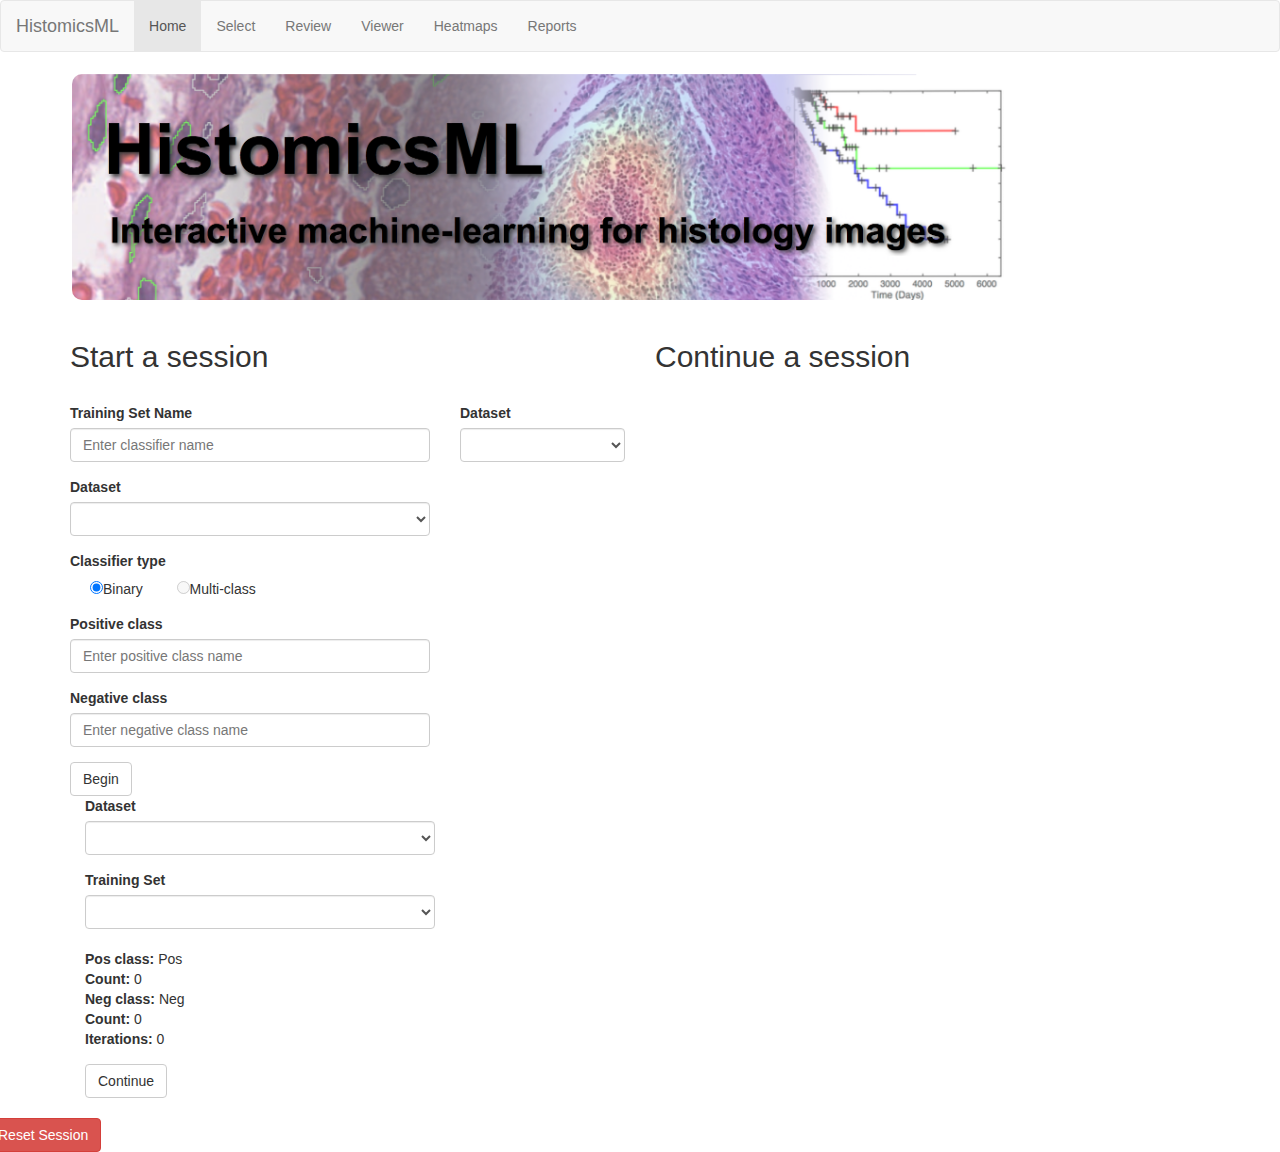
<file: index.html>
<!DOCTYPE html>

<!--
	Copyright (c) 2014-2016, Emory University
	All rights reserved.

	Redistribution and use in source and binary forms, with or without modification, are
	permitted provided that the following conditions are met:

	1. Redistributions of source code must retain the above copyright notice, this list of
	conditions and the following disclaimer.

	2. Redistributions in binary form must reproduce the above copyright notice, this list
 	of conditions and the following disclaimer in the documentation and/or other materials
	provided with the distribution.

	THIS SOFTWARE IS PROVIDED BY THE COPYRIGHT HOLDERS AND CONTRIBUTORS "AS IS" AND ANY
	EXPRESS OR IMPLIED WARRANTIES, INCLUDING, BUT NOT LIMITED TO, THE IMPLIED WARRANTIES
	OF MERCHANTABILITY AND FITNESS FOR A PARTICULAR PURPOSE ARE DISCLAIMED. IN NO EVENT
	SHALL THE COPYRIGHT HOLDER OR CONTRIBUTORS BE LIABLE FOR ANY DIRECT, INDIRECT,
	INCIDENTAL, SPECIAL, EXEMPLARY, OR CONSEQUENTIAL DAMAGES (INCLUDING, BUT NOT LIMITED
	TO, PROCUREMENT OF SUBSTITUTE GOODS OR SERVICES; LOSS OF USE, DATA, OR PROFITS; OR
	BUSINESS INTERRUPTION) HOWEVER CAUSED AND ON ANY THEORY OF LIABILITY, WHETHER IN
	CONTRACT, STRICT LIABILITY, OR TORT (INCLUDING NEGLIGENCE OR OTHERWISE) ARISING IN ANY
	WAY OUT OF THE USE OF THIS SOFTWARE, EVEN IF ADVISED OF THE POSSIBILITY OF SUCH
	DAMAGE.

-->


<html lang="en">
	<head>
		<meta charset="utf-8">
		<meta name="viewport" content="width=device-width, initial-scale=1.0">

		<title>HistomicsML - Interactive machine-learning for histology images</title>

		<script src="js/jquery-1.9.0.min.js"></script>
		<script src="js/bootstrap.min.js"></script>

		<link rel="stylesheet" href="css/style.css"/>
		<link rel="stylesheet" href="css/bootstrap.min.css"/>
	</head>


	<body>

		<nav class="navbar navbar-default" role="navigation">
			<div class="container-fluid">
				<div class="navbar-header">
					<div class="navbar-brand">HistomicsML</div>
				</div>

				<div>
					<ul class="nav navbar-nav">
						<li class="active"><a href="#">Home</a></li>
						<li><a href="grid.html" id="nav_select">Select</a></li>
						<li><a href="review.html" id="nav_review">Review</a></li>
						<li><a href="viewer.html">Viewer</a></li>
						<li><a href="heatmaps.html" id="nav_heatmaps">Heatmaps</a></li>
						<li><a href="reports.html" id="nav_reports">Reports</a></li>
					</ul>
				</div>
			</div>
		</nav>

		<div class="container">
		    <div class="row">
		    	<div class="col-xs-10 col-sm-10 col-md-10 col-lg-10">
			    	<center><img src="images/banner.png" class="img-responsive"></center>
 				</div>
			</div>

			<br />

			<div class="row">
				<div class="col-sm-4 col-md-4 col-lg-4">
					<h2>Start a session</h2>
				</div>

				<div class="col-sm-2 col-md-2 col-lg-2">
				</div>

				<div class="col-sm-4 col-md-4 col-lg-4">
					<h2>Continue a session</h2>
				</div>

			</div>

			<br />

			<div class="row">

				<div class="col-sm-4 col-md-4 col-lg-4">
					<form role="form" id="classifier_form" method="POST" action="php/initSession.php" onsubmit=displayProg()>
						<div class="form-group">
							<label for="trainset">Training Set Name</label>
							<input type="text" class="form-control" id="trainset"
									name="classifiername" placeholder="Enter classifier name">
						</div>
						<div class="form-group">
							<label for="datasetSel">Dataset</label>
							<select class="form-control" id="datasetSel" name="dataset">
							</select>
						</div>

						<label for="name">Classifier type</label>
						<div class="form-group">
							<label class="checkbox-inline">
								<input type="radio" name="classType" id="classSelect"
										value="binary" checked>Binary
							</label>
							<label class="checkbox-inline">
								<input type="radio" name="classType" id="classSelect"
										value="multiClass" disabled>Multi-class
							</label>
						</div>

						<div class="form-group">
							<label for="posClass">Positive class</label>
							<input type="text" class="form-control" id="posClass"
									name="posName" placeholder="Enter positive class name">
						</div>

						<div class="form-group">
							<label for="negClass">Negative class</label>
							<input type="text" class="form-control" id="negClass"
									name="negName" placeholder="Enter negative class name">
						</div>

						<button id="beginSession" type="submit" name="submit" class="btn btn-default" value="submitted" >Begin</button>
					</form>
				</div>

				<div class="col-sm-2 col-md-2 col-lg-2">
						<label for="clincalSel">Dataset</label>
						<select class="form-control" id="clincalSel" name="clincalSel">
						</select>
					</div>
				</div>

				<div class="col-sm-4 col-md-4 col-lg-4">
					<form role="form" id="reload_form" method="POST" action="php/reloadSession.php" onsubmit=displayProg()>

						<div class="form-group">
							<label for="reloadDatasetSel">Dataset</label>
							<select class="form-control" id="reloadDatasetSel" name="reloadDataset">
							</select>
						</div>

						<div class="form-group">
							<label for="reloadTrainSetSel">Training Set</label>
							<select class="form-control" id="reloadTrainSetSel" name="trainingset">
							</select>
							<br/>
							<div>
								<span><strong>Pos class:</strong></span>
								<span id="reloadPos">Pos</span>
								<br/>
								<span><strong>Count:</strong></span>
								<span id="reloadPosCount">0</span>
								<br/>
								<span><strong>Neg class:</strong></span>
								<span id="reloadNeg">Neg</span>
								<br/>
								<span><strong>Count:</strong></span>
								<span id="reloadNegCount">0</span>
								<br/>
								<span><strong>Iterations:</strong></span>
								<span id="reloadIter">0</span>
							</div>
						</div>

						<button id="reloadSession" type="submit" name="continue" class="btn btn-default" value="submitted" >Continue</button>
					</form>
				</div>

			</div>


			<div class="row top-buffer"></div>   <!-- A little space between -->

			<div class="row">
				<input type="button" id="resetBtn" value="Reset Session" class="btn btn-danger" onClick="resetAlServer()">
			</div>
		</div>

		<div class="modal fade" id="progDiag" tabindex="-1" role="dialog"
			aria-labelledby="myModalLabel" aria-hidden="true">
			<div class="modal-dialog">
				<div class="modal-content">
					<div class="modal-header">
						<h4 class="modal-title" id="myModalLabel">
							Loading Dataset
						</h4>
					</div>
					<div class="modal-body">
						Please wait while the dataset is loaded
					</div>
				</div>
			</div>
		</div>

		<script src="js/app_main.js"></script>
	</body>
</html>
</file>
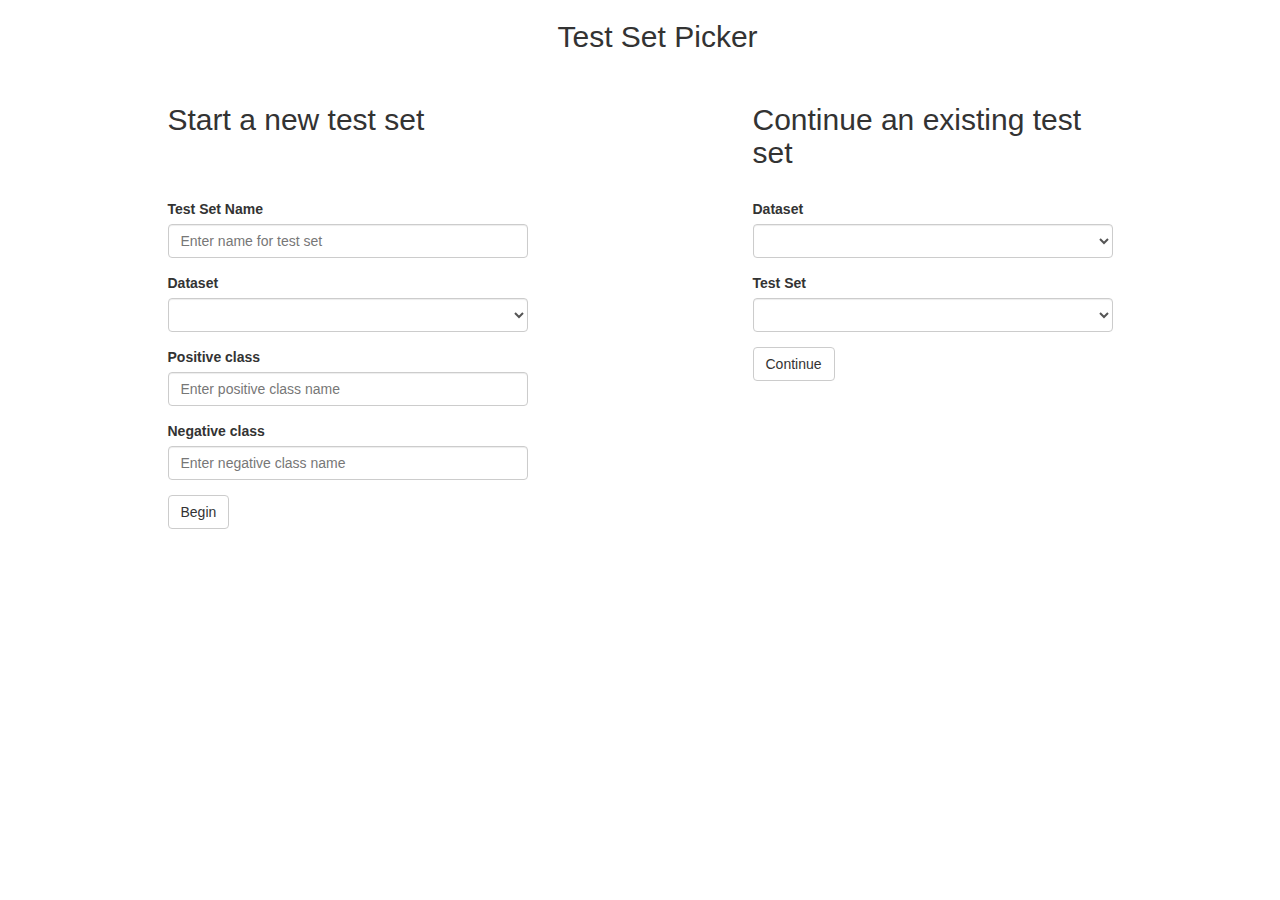
<file: PICKER/index.html>
<!DOCTYPE html>

<!--	
	Copyright (c) 2014-2015, Emory University
	All rights reserved.

	Redistribution and use in source and binary forms, with or without modification, are
	permitted provided that the following conditions are met:

	1. Redistributions of source code must retain the above copyright notice, this list of
	conditions and the following disclaimer.

	2. Redistributions in binary form must reproduce the above copyright notice, this list
 	of conditions and the following disclaimer in the documentation and/or other materials
	provided with the distribution.

	THIS SOFTWARE IS PROVIDED BY THE COPYRIGHT HOLDERS AND CONTRIBUTORS "AS IS" AND ANY
	EXPRESS OR IMPLIED WARRANTIES, INCLUDING, BUT NOT LIMITED TO, THE IMPLIED WARRANTIES
	OF MERCHANTABILITY AND FITNESS FOR A PARTICULAR PURPOSE ARE DISCLAIMED. IN NO EVENT
	SHALL THE COPYRIGHT HOLDER OR CONTRIBUTORS BE LIABLE FOR ANY DIRECT, INDIRECT,
	INCIDENTAL, SPECIAL, EXEMPLARY, OR CONSEQUENTIAL DAMAGES (INCLUDING, BUT NOT LIMITED
	TO, PROCUREMENT OF SUBSTITUTE GOODS OR SERVICES; LOSS OF USE, DATA, OR PROFITS; OR
	BUSINESS INTERRUPTION) HOWEVER CAUSED AND ON ANY THEORY OF LIABILITY, WHETHER IN
	CONTRACT, STRICT LIABILITY, OR TORT (INCLUDING NEGLIGENCE OR OTHERWISE) ARISING IN ANY
	WAY OUT OF THE USE OF THIS SOFTWARE, EVEN IF ADVISED OF THE POSSIBILITY OF SUCH
	DAMAGE.

-->


<html lang="en"> 
	<head>
		<meta charset="utf-8">
		<meta name="viewport" content="width=device-width, initial-scale=1.0">
		
		<title>Test Set Picker</title>
		
		<script src="../js/jquery-1.9.0.min.js"></script>
		<script src="../js/bootstrap.min.js"></script>
		
		<link rel="stylesheet" href="../css/style.css"/>
		<link rel="stylesheet" href="../css/bootstrap.min.css"/>
	</head>


	<body>
						 
		<div class="container">
		    <div class="row">
		    	<div class="col-xs-3 col-sm-4 col-md-4 col-lg-5">
 				</div>
 				
 				<div class="clearfix">
 				<div class="col-xs-9 col-sm-8 col-md-8 col-lg-7">
 					<h2>Test Set Picker</h2>
				</div>
				</div>
			</div>   

			<br />
			
			<div class="row">
				<div class="col-sm-1 col-md-1 col-lg-1">
				</div>

				<div class="col-sm-4 col-md-4 col-lg-4">
					<h2>Start a new test set</h2>
				</div>

				<div class="col-sm-2 col-md-2 col-lg-2">
				</div>

				<div class="col-sm-4 col-md-4 col-lg-4">
					<h2>Continue an existing test set</h2>
				</div>

			</div>
			
			<br />
			
			<div class="row">
			
				<div class="col-sm-1 col-md-1 col-lg-1">
				</div>

				<div class="col-sm-4 col-md-4 col-lg-4">
					<form role="form" id="picker_form" method="POST" action="../php/initpicker.php" onsubmit=displayProg()>
						<div class="form-group">
							<label for="testset">Test Set Name</label>
							<input type="text" class="form-control" id="testset" 
									name="testsetname" placeholder="Enter name for test set">
						</div>
						<div class="form-group">
							<label for="datasetSel">Dataset</label>
							<select class="form-control" id="datasetSel" name="dataset"> 
							</select>
						</div>

						<div class="form-group">
							<label for="posClass">Positive class</label>
							<input type="text" class="form-control" id="posClass" 
									name="posClass" placeholder="Enter positive class name">					
						</div>
						
						<div class="form-group">
							<label for="negClass">Negative class</label>
							<input type="text" class="form-control" id="negClass" 
									name="negClass" placeholder="Enter negative class name">					
						</div>
						
						<button id="beginPicker" type="submit" name="submit" class="btn btn-default" value="submitted" >Begin</button>
					</form>
				</div>
				
				<div class="col-sm-2 col-md-2 col-lg-2">
				</div>

				<div class="col-sm-4 col-md-4 col-lg-4">
					<form role="form" id="reload_form" method="POST" action="../php/reloadPicker.php" onsubmit=displayProg()>

						<div class="form-group">
							<label for="reloadDatasetSel">Dataset</label>
							<select class="form-control" id="reloadDatasetSel" name="reloadDataset">
							</select>
						</div>

						<div class="form-group">
							<label for="reloadTestSetSel">Test Set</label>
							<select class="form-control" id="reloadTestSetSel" name="testSet">
							</select>
						</div>

						<button id="reloadPicker" type="submit" name="continue" class="btn btn-default" value="submitted" >Continue</button>
					</form>
				</div>
				
			</div>
		</div>
		
		<div class="modal fade" id="progDiag" tabindex="-1" role="dialog"
			aria-labelledby="myModalLabel" aria-hidden="true">
			<div class="modal-dialog">
				<div class="modal-content">
					<div class="modal-header">
						<h4 class="modal-title" id="myModalLabel">
							Loading Dataset
						</h4>
					</div>
					<div class="modal-body">
						Please wait while the dataset is loaded
					</div>
				</div>
			</div>
		</div>


		<script src="../js/picker_main.js"></script>
	</body>
</html>
</file>
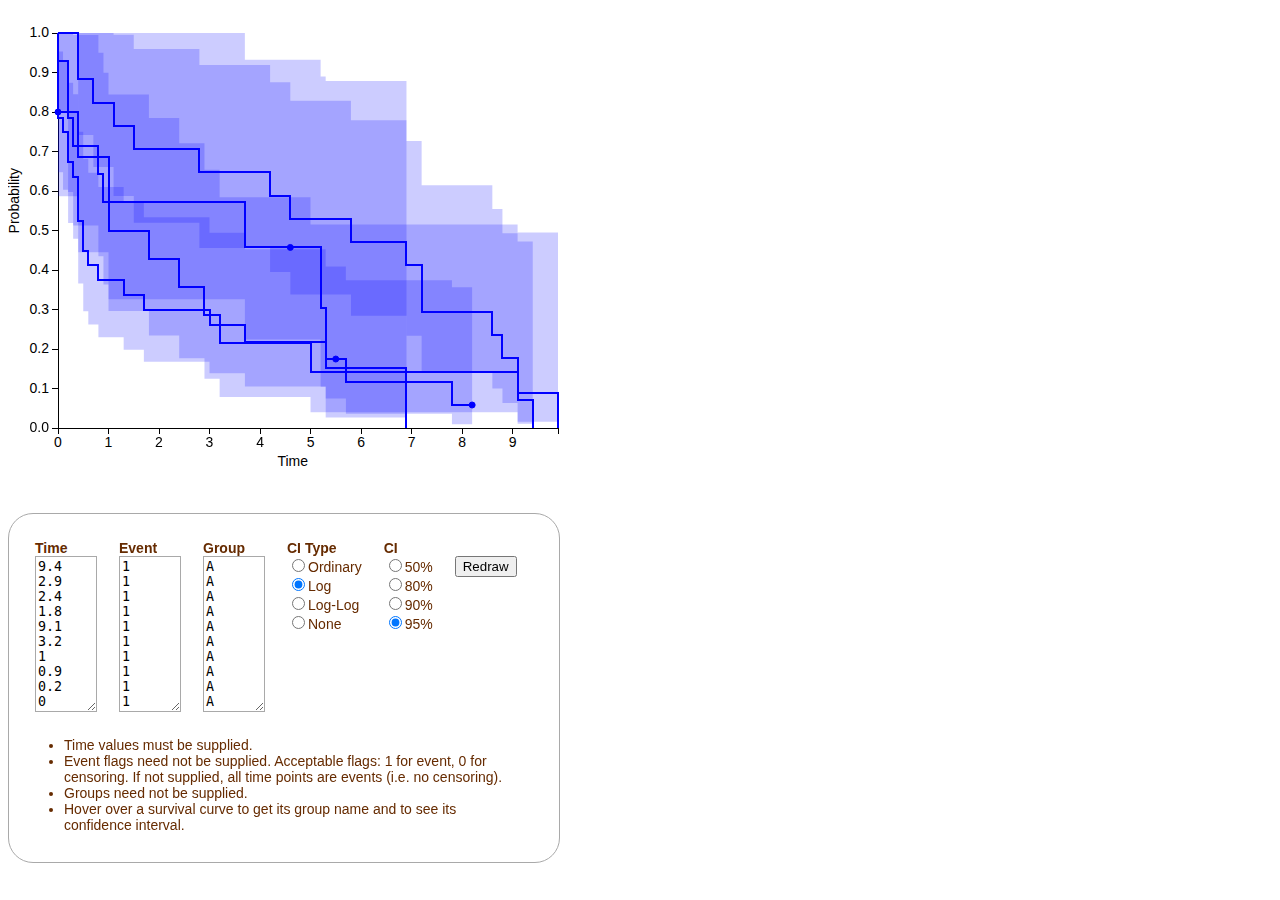
<file: _test.html>
<!DOCTYPE html PUBLIC "-//W3C//DTD HTML 4.01 Transitional//EN" "http://www.w3.org/TR/html4/loose.dtd">
<!-- saved from url=(0055)http://eurekastatistics.com/_embeds/survival/index.html -->
<html lang="en"><head><meta http-equiv="Content-Type" content="text/html; charset=UTF-8">


<title>Survival Curve Grapher</title>

<link rel="stylesheet" href="css/main.css" type="text/css">

</head>
<body>

<div id="viz"><svg width="600" height="470"><g><g class="axis" transform="translate(0,420)"><g class="tick" transform="translate(50,0)" style="opacity: 1;"><line y2="6" x2="0"></line><text dy=".71em" y="9" x="0" style="text-anchor: middle;">0</text></g><g class="tick" transform="translate(100.5050505050505,0)" style="opacity: 1;"><line y2="6" x2="0"></line><text dy=".71em" y="9" x="0" style="text-anchor: middle;">1</text></g><g class="tick" transform="translate(151.010101010101,0)" style="opacity: 1;"><line y2="6" x2="0"></line><text dy=".71em" y="9" x="0" style="text-anchor: middle;">2</text></g><g class="tick" transform="translate(201.5151515151515,0)" style="opacity: 1;"><line y2="6" x2="0"></line><text dy=".71em" y="9" x="0" style="text-anchor: middle;">3</text></g><g class="tick" transform="translate(252.02020202020202,0)" style="opacity: 1;"><line y2="6" x2="0"></line><text dy=".71em" y="9" x="0" style="text-anchor: middle;">4</text></g><g class="tick" transform="translate(302.52525252525254,0)" style="opacity: 1;"><line y2="6" x2="0"></line><text dy=".71em" y="9" x="0" style="text-anchor: middle;">5</text></g><g class="tick" transform="translate(353.030303030303,0)" style="opacity: 1;"><line y2="6" x2="0"></line><text dy=".71em" y="9" x="0" style="text-anchor: middle;">6</text></g><g class="tick" transform="translate(403.5353535353536,0)" style="opacity: 1;"><line y2="6" x2="0"></line><text dy=".71em" y="9" x="0" style="text-anchor: middle;">7</text></g><g class="tick" transform="translate(454.04040404040404,0)" style="opacity: 1;"><line y2="6" x2="0"></line><text dy=".71em" y="9" x="0" style="text-anchor: middle;">8</text></g><g class="tick" transform="translate(504.54545454545456,0)" style="opacity: 1;"><line y2="6" x2="0"></line><text dy=".71em" y="9" x="0" style="text-anchor: middle;">9</text></g><path class="domain" d="M50,6V0H550V6"></path></g><g class="axis" transform="translate(50,0)"><g class="tick" transform="translate(0,420)" style="opacity: 1;"><line x2="-6" y2="0"></line><text dy=".32em" x="-9" y="0" style="text-anchor: end;">0.0</text></g><g class="tick" transform="translate(0,380.5)" style="opacity: 1;"><line x2="-6" y2="0"></line><text dy=".32em" x="-9" y="0" style="text-anchor: end;">0.1</text></g><g class="tick" transform="translate(0,341)" style="opacity: 1;"><line x2="-6" y2="0"></line><text dy=".32em" x="-9" y="0" style="text-anchor: end;">0.2</text></g><g class="tick" transform="translate(0,301.5)" style="opacity: 1;"><line x2="-6" y2="0"></line><text dy=".32em" x="-9" y="0" style="text-anchor: end;">0.3</text></g><g class="tick" transform="translate(0,262)" style="opacity: 1;"><line x2="-6" y2="0"></line><text dy=".32em" x="-9" y="0" style="text-anchor: end;">0.4</text></g><g class="tick" transform="translate(0,222.5)" style="opacity: 1;"><line x2="-6" y2="0"></line><text dy=".32em" x="-9" y="0" style="text-anchor: end;">0.5</text></g><g class="tick" transform="translate(0,183)" style="opacity: 1;"><line x2="-6" y2="0"></line><text dy=".32em" x="-9" y="0" style="text-anchor: end;">0.6</text></g><g class="tick" transform="translate(0,143.5)" style="opacity: 1;"><line x2="-6" y2="0"></line><text dy=".32em" x="-9" y="0" style="text-anchor: end;">0.7</text></g><g class="tick" transform="translate(0,103.99999999999999)" style="opacity: 1;"><line x2="-6" y2="0"></line><text dy=".32em" x="-9" y="0" style="text-anchor: end;">0.8</text></g><g class="tick" transform="translate(0,64.5)" style="opacity: 1;"><line x2="-6" y2="0"></line><text dy=".32em" x="-9" y="0" style="text-anchor: end;">0.9</text></g><g class="tick" transform="translate(0,25)" style="opacity: 1;"><line x2="-6" y2="0"></line><text dy=".32em" x="-9" y="0" style="text-anchor: end;">1.0</text></g><path class="domain" d="M-6,25H0V420H-6"></path></g><text text-anchor="end" x="300" y="458">Time</text><text text-anchor="end" x="-160" dy=".75em" transform="rotate(-90)">Probability</text><path class="survarea survarea0" d="M50,102.81160869905484L60.101010101010104,102.81160869905484L60.101010101010104,183.92089651264976L65.15151515151516,183.92089651264976L65.15151515151516,217.42304852210208L90.40404040404042,217.42304852210208L90.40404040404042,248.15040697450476L95.45454545454545,248.15040697450476L95.45454545454545,276.60151169868124L100.5050505050505,276.60151169868124L100.5050505050505,303.03002936181906L140.9090909090909,303.03002936181906L140.9090909090909,327.5441607570484L171.2121212121212,327.5441607570484L171.2121212121212,350.1404870066163L196.46464646464648,350.1404870066163L196.46464646464648,370.7017526425984L211.61616161616163,370.7017526425984L211.61616161616163,388.9561967312533L302.52525252525254,388.9561967312533L302.52525252525254,404.35923561873983L509.5959595959595,404.35923561873983L509.5959595959595,415.7319215194723L524.7474747474747,415.7319215194723L524.7474747474747,420L524.7474747474747,233.48845341079118L509.5959595959595,233.48845341079118L509.5959595959595,216.4176432908553L302.52525252525254,216.4176432908553L302.52525252525254,189.21599446808474L211.61616161616163,189.21599446808474L211.61616161616163,161.63919862020654L196.46464646464648,161.63919862020654L196.46464646464648,135.12615667577754L171.2121212121212,135.12615667577754L171.2121212121212,110.03955514460147L140.9090909090909,110.03955514460147L140.9090909090909,86.52765844785355L100.5050505050505,86.52765844785355L100.5050505050505,64.71774159531591L95.45454545454545,64.71774159531591L95.45454545454545,44.789804546182204L90.40404040404042,44.789804546182204L90.40404040404042,27.04023208968112L65.15151515151516,27.04023208968112L65.15151515151516,25L60.101010101010104,25L60.101010101010104,25L50,25"></path><path class="survarea survarea1" d="M50,188.20686198043978L70.20202020202021,188.20686198043978L70.20202020202021,244.33478939140267L100.5050505050505,244.33478939140267L100.5050505050505,291.29355808756685L236.8686868686869,291.29355808756685L236.8686868686869,331.4424724336261L282.3232323232323,331.4424724336261L282.3232323232323,331.4424724336261L312.62626262626264,331.4424724336261L312.62626262626264,378.7653418600186L317.67676767676767,378.7653418600186L317.67676767676767,409.5586127530483L398.4848484848485,409.5586127530483L398.4848484848485,420L398.4848484848485,73.02566236167789L317.67676767676767,73.02566236167789L317.67676767676767,68.5584129993307L312.62626262626264,68.5584129993307L312.62626262626264,51.80949477289448L282.3232323232323,51.80949477289448L282.3232323232323,51.80949477289448L236.8686868686869,51.80949477289448L236.8686868686869,25L100.5050505050505,25L100.5050505050505,25L70.20202020202021,25L70.20202020202021,25L50,25"></path><path class="survarea survarea2" d="M70.20202020202021,127.00789981114798L85.35353535353535,127.00789981114798L85.35353535353535,158.9581414867128L105.55555555555556,158.9581414867128L105.55555555555556,187.95311901992767L125.75757575757575,187.95311901992767L125.75757575757575,214.85122856665868L191.4141414141414,214.85122856665868L191.4141414141414,240.08383805535541L262.1212121212121,240.08383805535541L262.1212121212121,263.8928391143918L282.3232323232323,263.8928391143918L282.3232323232323,286.4169775443294L342.92929292929296,286.4169775443294L342.92929292929296,307.7286833289928L398.4848484848485,307.7286833289928L398.4848484848485,327.8499201735811L413.6363636363636,327.8499201735811L413.6363636363636,364.3720598151157L484.3434343434343,364.3720598151157L484.3434343434343,380.5513773879215L494.44444444444446,380.5513773879215L494.44444444444446,395.03713111310645L509.5959595959595,395.03713111310645L509.5959595959595,413.78944381868826L550,413.78944381868826L550,420L550,224.40922307316427L509.5959595959595,224.40922307316427L509.5959595959595,225.35450245651907L494.44444444444446,225.35450245651907L494.44444444444446,201.0300661526217L484.3434343434343,201.0300661526217L484.3434343434343,177.37062574165557L413.6363636363636,177.37062574165557L413.6363636363636,132.924114729194L398.4848484848485,132.924114729194L398.4848484848485,112.24330702206106L342.92929292929296,112.24330702206106L342.92929292929296,92.63661573512829L282.3232323232323,92.63661573512829L282.3232323232323,74.16135321993649L262.1212121212121,74.16135321993649L262.1212121212121,56.91229673485301L191.4141414141414,56.91229673485301L191.4141414141414,41.04301180816971L125.75757575757575,41.04301180816971L125.75757575757575,26.805605459494412L105.55555555555556,26.805605459494412L105.55555555555556,25L85.35353535353535,25L85.35353535353535,25L70.20202020202021,25"></path><path class="survarea survarea3" d="M50,164.22712146291272L55.05050505050505,164.22712146291272L55.05050505050505,181.79085463949878L60.101010101010104,181.79085463949878L60.101010101010104,215.00440421893106L65.15151515151516,215.00440421893106L65.15151515151516,230.80781343847906L70.20202020202021,230.80781343847906L70.20202020202021,275.5027369345862L75.25252525252526,275.5027369345862L75.25252525252526,303.2256962417354L80.3030303030303,303.2256962417354L80.3030303030303,316.4814429564739L90.40404040404042,316.4814429564739L90.40404040404042,329.3248410524336L115.65656565656568,329.3248410524336L115.65656565656568,341.7403743330309L135.85858585858585,341.7403743330309L135.85858585858585,353.7036338210866L201.5151515151515,353.7036338210866L201.5151515151515,365.1787848659221L211.61616161616163,365.1787848659221L211.61616161616163,365.1787848659221L236.8686868686869,365.1787848659221L236.8686868686869,378.40935500042224L317.67676767676767,378.40935500042224L317.67676767676767,390.5373389710842L327.77777777777777,390.5373389710842L327.77777777777777,390.5373389710842L337.8787878787879,390.5373389710842L337.8787878787879,405.69747837412234L443.93939393939394,405.69747837412234L443.93939393939394,416.24624665159496L464.1414141414141,416.24624665159496L464.1414141414141,416.24624665159496L464.1414141414141,279.20403115544525L464.1414141414141,279.20403115544525L443.93939393939394,279.20403115544525L443.93939393939394,272.19016525423507L337.8787878787879,272.19016525423507L337.8787878787879,258.55429586753075L327.77777777777777,258.55429586753075L327.77777777777777,258.55429586753075L317.67676767676767,258.55429586753075L317.67676767676767,241.30070748640287L236.8686868686869,241.30070748640287L236.8686868686869,224.77639726625193L211.61616161616163,224.77639726625193L211.61616161616163,224.77639726625193L201.5151515151515,224.77639726625193L201.5151515151515,209.14925001291934L135.85858585858585,209.14925001291934L135.85858585858585,193.93561189362183L115.65656565656568,193.93561189362183L115.65656565656568,179.12231136938783L90.40404040404042,179.12231136938783L90.40404040404042,164.6992672035933L80.3030303030303,164.6992672035933L80.3030303030303,150.66046483862183L75.25252525252526,150.66046483862183L75.25252525252526,123.73431585699753L70.20202020202021,123.73431585699753L70.20202020202021,86.3588980055567L65.15151515151516,86.3588980055567L65.15151515151516,74.78840025944842L60.101010101010104,74.78840025944842L60.101010101010104,53.23620223818921L55.05050505050505,53.23620223818921L55.05050505050505,43.40981313825165L50,43.40981313825165"></path><path class="survline survline3" d="M50,25L50,25L50,109.64285714285714L55.05050505050505,109.64285714285714L55.05050505050505,124.42176870748301L60.101010101010104,124.42176870748301L60.101010101010104,153.97959183673473L65.15151515151516,153.97959183673473L65.15151515151516,168.75850340136057L70.20202020202021,168.75850340136057L70.20202020202021,213.09523809523813L75.25252525252526,213.09523809523813L75.25252525252526,242.65306122448982L80.3030303030303,242.65306122448982L80.3030303030303,257.4319727891157L90.40404040404042,257.4319727891157L90.40404040404042,272.2108843537415L115.65656565656568,272.2108843537415L115.65656565656568,286.98979591836735L135.85858585858585,286.98979591836735L135.85858585858585,301.76870748299325L201.5151515151515,301.76870748299325L201.5151515151515,316.54761904761904L211.61616161616163,316.54761904761904L211.61616161616163,316.54761904761904L236.8686868686869,316.54761904761904L236.8686868686869,333.78968253968253L317.67676767676767,333.78968253968253L317.67676767676767,351.03174603174597L327.77777777777777,351.03174603174597L327.77777777777777,351.03174603174597L337.8787878787879,351.03174603174597L337.8787878787879,374.021164021164L443.93939393939394,374.021164021164L443.93939393939394,397.010582010582L464.1414141414141,397.010582010582L464.1414141414141,397.010582010582"></path><circle class="survcircle survcircle3" cx="327.77777777777777" cy="351.03174603174597" r="3"></circle><circle class="survcircle survcircle3" cx="464.1414141414141" cy="397.010582010582" r="3"></circle><path class="survline survline0" d="M50,25L50,25L50,53.2142857142857L60.101010101010104,53.2142857142857L60.101010101010104,109.64285714285714L65.15151515151516,109.64285714285714L65.15151515151516,137.85714285714286L90.40404040404042,137.85714285714286L90.40404040404042,166.07142857142856L95.45454545454545,166.07142857142856L95.45454545454545,194.28571428571428L100.5050505050505,194.28571428571428L100.5050505050505,222.5L140.9090909090909,222.5L140.9090909090909,250.71428571428572L171.2121212121212,250.71428571428572L171.2121212121212,278.92857142857144L196.46464646464648,278.92857142857144L196.46464646464648,307.1428571428571L211.61616161616163,307.1428571428571L211.61616161616163,335.35714285714283L302.52525252525254,335.35714285714283L302.52525252525254,363.57142857142856L509.5959595959595,363.57142857142856L509.5959595959595,391.7857142857143L524.7474747474747,391.7857142857143L524.7474747474747,420"></path><path class="survline survline1" d="M50,25L50,25L50,103.99999999999999L70.20202020202021,103.99999999999999L70.20202020202021,149.14285714285708L100.5050505050505,149.14285714285708L100.5050505050505,194.28571428571425L236.8686868686869,194.28571428571425L236.8686868686869,239.4285714285714L282.3232323232323,239.4285714285714L282.3232323232323,239.4285714285714L312.62626262626264,239.4285714285714L312.62626262626264,299.6190476190476L317.67676767676767,299.6190476190476L317.67676767676767,359.8095238095238L398.4848484848485,359.8095238095238L398.4848484848485,420"></path><circle class="survcircle survcircle1" cx="50" cy="103.99999999999999" r="3"></circle><circle class="survcircle survcircle1" cx="282.3232323232323" cy="239.4285714285714" r="3"></circle><path class="survline survline2" d="M50,25L70.20202020202021,25L70.20202020202021,71.47058823529413L85.35353535353535,71.47058823529413L85.35353535353535,94.70588235294119L105.55555555555556,94.70588235294119L105.55555555555556,117.94117647058826L125.75757575757575,117.94117647058826L125.75757575757575,141.17647058823528L191.4141414141414,141.17647058823528L191.4141414141414,164.41176470588235L262.1212121212121,164.41176470588235L262.1212121212121,187.64705882352942L282.3232323232323,187.64705882352942L282.3232323232323,210.8823529411765L342.92929292929296,210.8823529411765L342.92929292929296,234.1176470588235L398.4848484848485,234.1176470588235L398.4848484848485,257.3529411764706L413.6363636363636,257.3529411764706L413.6363636363636,303.8235294117647L484.3434343434343,303.8235294117647L484.3434343434343,327.0588235294117L494.44444444444446,327.0588235294117L494.44444444444446,350.29411764705884L509.5959595959595,350.29411764705884L509.5959595959595,385.1470588235294L550,385.1470588235294L550,420"></path></g></svg></div>
<div id="message-holder">
    <div id="message" class=""></div>
</div>

<div id="inputs-container-container">
<div class="input-container">
<div class="legend">Time</div>
<textarea rows="10" cols="5" id="timesdata" style="background-color: rgb(255, 255, 255);">9.4
2.9
2.4
1.8
9.1
3.2
1
0.9
0.2
0
0.2
0.3
0.8
5
4.6
0.4
5.2
3.7
5.3
0
0
0
1
6.9
0.4
4.2
1.1
4.6
9.1
0.7
5.8
8.8
8.6
7.2
9.9
8.8
6.9
1.5
2.8
0.4
7.2
3
0
0
0.4
7.8
0.1
0.6
3.7
1.7
0.8
0.3
0.2
5.5
0.4
3.2
5.7
0
1.3
5.3
8.2
0.5
0
0.4
0.5
0
0
0
0.2</textarea>
</div><!-- input-container -->

<div class="input-container">
<div class="legend">Event</div>
<textarea rows="10" cols="5" id="censoringdata" style="background-color: rgb(255, 255, 255);">1
1
1
1
1
1
1
1
1
1
1
1
1
1
0
1
1
1
1
1
1
0
1
1
1
1
1
1
1
1
1
1
1
1
1
0
1
1
1
1
1
1
1
1
1
1
1
1
1
1
1
1
1
0
1
0
1
1
1
1
0
1
1
1
1
1
0
1
1</textarea>
</div><!-- input-container -->

<div class="input-container">
<div class="legend">Group</div>
<textarea rows="10" cols="5" id="groupdata" style="background-color: rgb(255, 255, 255);">A
A
A
A
A
A
A
A
A
A
A
A
A
A
B
B
B
B
B
B
B
B
B
B
C
C
C
C
C
C
C
C
C
C
C
C
C
C
C
C
C
D
D
D
D
D
D
D
D
D
D
D
D
D
D
D
D
D
D
D
D
D
D
D
D
D
D
D
D</textarea>
</div><!-- input-container -->

<div class="input-container">
    <div class="legend">CI Type</div>
    <input type="radio" name="ci-type" value="ordinary">Ordinary<br>
    <input type="radio" name="ci-type" value="log" checked="">Log<br>
    <input type="radio" name="ci-type" value="loglog">Log-Log<br>
    <input type="radio" name="ci-type" value="none">None
</div><!-- input-container -->

<div class="input-container">
    <div class="legend">CI</div>
    <input type="radio" name="ci" value="0.67449">50%<br>
    <input type="radio" name="ci" value="1.28155">80%<br>
    <input type="radio" name="ci" value="1.64485">90%<br>
    <input type="radio" name="ci" value="1.95996" checked="">95%
</div><!-- input-container -->

<div class="input-container">
    <div class="legend"><br></div>
    <button type="button" onclick="getInputDataAndDrawKM();">Redraw</button>
</div><!-- input-container -->

<div id="instructions">
    <ul>
        <li>Time values must be supplied.</li>
        <li>Event flags need not be supplied. Acceptable flags: 1 for event, 0 for censoring. If not supplied, all time points are events (i.e. no censoring).</li>
        <li>Groups need not be supplied.</li>
        <li>Hover over a survival curve to get its group name and to see its confidence interval.</li>
    </ul>
</div>

</div><!-- inputs-container-container -->

<script type="text/javascript" src="js/jquery.min.js"></script>
<script type="text/javascript" src="js/d3.v3.min.js" charset="utf-8"></script>

<script type="text/javascript" src="js/array-utils.js" charset="utf-8"></script>
<script type="text/javascript" src="js/kaplan-meier.js" charset="utf-8"></script>

<script type="text/javascript">
/**
 * Checks whether the user is using Internet Explorer.
 */
function isIE(){
	var ms_ie = false;
	var ua = window.navigator.userAgent;
	var old_ie = ua.indexOf('MSIE ');
	var new_ie = ua.indexOf('Trident/');

	if ((old_ie > -1) || (new_ie > -1)) ms_ie = true;

	return ms_ie;
}

// Functions to deal with messages for the user.
function message(s){$("#message").html(s).addClass("active");}
function clearMessage(){$("#message").html("").removeClass("active");}

// Functions to highlight or dehighlight textareas.
function highlightTimesData(){$("#timesdata"    ).css({'background-color' : 'rgba(255, 0, 0, 0.4)'});}
function highlightEventData(){$("#censoringdata").css({'background-color' : 'rgba(255, 0, 0, 0.4)'});}
function highlightGroupData(){$("#groupdata"    ).css({'background-color' : 'rgba(255, 0, 0, 0.4)'});}
function dehighlight(){
    $("#timesdata"    ).css({'background-color' : 'rgba(255, 255, 255, 1)'});
    $("#censoringdata").css({'background-color' : 'rgba(255, 255, 255, 1)'});
    $("#groupdata"    ).css({'background-color' : 'rgba(255, 255, 255, 1)'});
}

d3.selection.prototype.moveToFront = function(){
    return this.each(function(){
        this.parentNode.appendChild(this);
    });
};

/**
 * Reads and checks for errors the data supplied in the form and then graphs it.
 */
function getInputDataAndDrawKM(){
    // Parameters.
    var id = "#viz", width = 600, height = 470, margin = 50;

    // Get the data from the input box and draw the Kaplan Meier plot.
    var inputData = getInputData();
    if (typeof(inputData) == "string"){
        // We've got an error message. The user supplied incorrectly formatted data.
        message(inputData);
    }
    else{
		clearMessage();

        if (d3.select("svg") != false){
            d3.select("svg").remove();
        }

        var vis = d3.select(id)
                    .append("svg:svg")
                    .attr("width",  width)
                    .attr("height", height);
        var g = vis.append("svg:g");

        // Create the scaling transformations for the two axes.
        var xTransform = d3.scale.linear()
                                 .domain([0, d3.max(inputData.times)])
                                 .range([0 + margin, width - margin]);
        var yTransform = d3.scale.linear()
                                 .domain([1, 0])
                                 .range([0 + margin/2, height - margin]);

        // X-axis.
        var xAxis = d3.svg.axis().scale(xTransform).orient("bottom");
        g.append("g")
         .attr("class", "axis")
         .attr("transform", "translate(0," + (height - margin) + ")")
         .call(xAxis);

        // Y-axis.
        var yAxis = d3.svg.axis().scale(yTransform).orient("left");
        g.append("g")
         .attr("class", "axis")
         .attr("transform", "translate(" + margin + ",0)")
         .call(yAxis);

        // X-axis label.
        g.append("text")
         .attr("text-anchor", "end")
         .attr("x", width / 2)
         .attr("y", height - 12)
         .text("Time");

        // Y-axis label.
        g.append("text")
         .attr("text-anchor", "end")
         .attr("x", -160)
         .attr("dy", ".75em")
         .attr("transform", "rotate(-90)")
         .text("Probability");

        // Draw the survival estimates and confidence intervals. The confidence intervals must be drawn first, otherwise
        // they will obscure the lines, preventing the mouseover effects defined on the survival estimates (the lines).
        groups = unique(inputData.groups);
		if (inputData.ciType != "none"){
			for (var igrp = 0; igrp < groups.length; igrp++){
				var cmp = compare(x=inputData.groups, operator="eq", val=groups[igrp]);
				drawKMCI(g, subset(inputData.times, cmp), subset(inputData.events, cmp), inputData.z, inputData.ciType, xTransform, yTransform, igrp);
			}
		}
        for (var igrp = 0; igrp < groups.length; igrp++){
            var cmp = compare(x=inputData.groups, operator="eq", val=groups[igrp]);
            var groupName = subset(inputData.groups, cmp)[0];
            drawKM(g, subset(inputData.times, cmp), subset(inputData.events, cmp), xTransform, yTransform, igrp, groupName);
        }
    }
}

/**
 * Reads and checks for errors the data supplied in the form.
 * Returns:
 *  * "times":  Array of event or censoring times (non-negative ints or floats).
 *  * "events": Array of Booleans (true for event, false for censoring). This array will be the same length as the array of times.
 *  * "groups": Array of strings. Will be of zero length if no groups were supplied. Otherwise this array will be
 *              the same length as the array of times and events.
 *  * "ciType": "ordinary", "log", "loglog" or "none".
 *  * "z":      The z-score to use for the confidence intervals, e.g. 1.96.
 */
function getInputData(){
    // Remove any highlighting from the input boxes.
    dehighlight();

    // Get the (required) event/censoring times.
    var times = getTextareaData("timesdata");
    if (typeof(times) == "string"){
        highlightTimesData();
        return times;
    }
    if (times.length == 0){
        highlightTimesData();
        return "Event/censoring times must be supplied.";
    }

    // Get the (optional) event/censoring flags.
    var events = getTextareaData("censoringdata");
    if (typeof(events) == "string"){
        highlightEventData();
        return events;
    }
    if (0  < events.length && events.length != times.length){
        highlightEventData();
        return "There must be as many event/censoring times as event/censoring flags.";
    }
    if (0 == events.length) events = rep(1, times.length);

    // Get the (optional) groups.
    var groups = getTextareaData("groupdata");
    if (typeof(groups) == "string"){
        highlightGroupData();
        return groups;
    }
    if (0  < groups.length && groups.length != times.length){
        highlightGroupData();
        return "There must be as many event/censoring times as group labels.";
    }
    if (0 == groups.length) groups = rep("Default Group", times.length);

    ciType = $("input[name=ci-type]:checked").val();
    z = Number($("input[name=ci]:checked").val());

    return {"times" : times,
            "events": events,
            "groups": groups,
            "ciType": ciType,
            "z"     : z};
}

/**
 * Gets data from a textarea as an array. Returns an error string if there's a problem with the data.
 * textareaID can be "timesdata", "censoringdata" or "groupdata".
 */
function getTextareaData(textareaID){
    var data = [];

    // Read the data from the textarea.
    var rawData = $('#' + textareaID).val();

    // Remove any "\n" at the end of the string.
    var n = rawData.length;
    if (n > 0 && rawData[n - 1] == "\n") rawData = rawData.substring(0, n - 1);

    if ($.trim(rawData).length > 0){
        // Split the string by line.
        var lines = rawData.split("\n");

        for (var i = 0; i < lines.length; i++) {

            var str = lines[i];

            // Convert all tabs to spaces and trim.
            str = $.trim(str.replace(/\t/g, " "));

            // Return an error string if this is a blank line.
            if (str.length == 0) return("Line " + (i + 1) + " is blank.");

            // Check and convert the data.
            if (inArray(textareaID, ["timesdata", "censoringdata"])){
                var val = Number(str);
                if (textareaID == "timesdata" && (isNaN(val) || val < 0)){
                    return("Line " + (i + 1) + " is missing a time value (a non-negative number).");
                }
                if (textareaID == "censoringdata" && (isNaN(val) || !inArray(val, [0, 1]))){
                    return("Line " + (i + 1) + " is missing an event/censor value: 1 for event; 0 for censoring.");
                }
                data.push(val);
            }
            else data.push(str);
        }
    }

    return data;
}

/**
 * Draws a confidence interval for the Kaplan-Meier estimate of the survival curve obtained from the
 * supplied array of times and events.
 */
function drawKMCI(g, times, events, z, ciType, xTransform, yTransform, groupNum){
    km = kaplanMeier(times, events);

    if (ciType == "ordinary") ci = ciKaplanMeier(km.kaplanMeier, km.greenwoodSE,       z, ciType);
    if (ciType == "log")      ci = ciKaplanMeier(km.kaplanMeier, km.greenwoodSELog,    z, ciType);
    if (ciType == "loglog")   ci = ciKaplanMeier(km.kaplanMeier, km.greenwoodSELogLog, z, ciType);

    ciLowerStep = stepFnData(km.time, ci[0]);
    ciUpperStep = stepFnData(km.time, ci[1]);

    var lineFunction = d3.svg.line()
                         .x(function(d){return d[0];})
                         .y(function(d){return d[1];})
                         .interpolate("linear");

     // Draw the confidence intervals.
    var areaData = joinArrays(arrayOf2DimArrays(ciLowerStep["x"], ciLowerStep["y"], xTransform, yTransform),
                              arrayOf2DimArrays(ciUpperStep["x"], ciUpperStep["y"], xTransform, yTransform).reverse());
    g.append("path")
     .attr("class", "survarea survarea" + groupNum)
     .attr("d", lineFunction(areaData));
}

/**
 * Draws a Kaplan-Meier estimate of the survival curve obtained from the supplied array of times and events.
 */
function drawKM(g, times, events, xTransform, yTransform, groupNum, groupName){
    var km = kaplanMeier(times, events);
    var kmStep = stepFnData(joinArrays([0], km.time), joinArrays([1], km.kaplanMeier));
    var lineFunction = d3.svg.line()
                         .x(function(d){return d[0];})
                         .y(function(d){return d[1];})
                         .interpolate("linear");
    var highlight_fn = function(){
		if (isIE()){
			// IE doesn't handle z-indexes in D3 very well.
			d3.selectAll(".survline"   + groupNum).classed("active", true);
			d3.selectAll(".survcircle" + groupNum).classed("active", true);
		}
		else {
			d3.selectAll(".survline"   + groupNum).classed("active", true).moveToFront();
			d3.selectAll(".survcircle" + groupNum).classed("active", true).moveToFront();
		}
        d3.selectAll(".survarea"   + groupNum).classed("active", true);
        message("Highlighted Group:  " + groupName);
    }
    var dehighlight_fn = function(){
        d3.selectAll(".survline"   + groupNum).classed("active", false);
        d3.selectAll(".survcircle" + groupNum).classed("active", false);
        d3.selectAll(".survarea"   + groupNum).classed("active", false);
        clearMessage();
    }

    // Draw the lines.
    g.append("path")
     .attr("class", "survline survline" + groupNum)
     .attr("d", lineFunction(arrayOf2DimArrays(kmStep["x"], kmStep["y"], xTransform, yTransform)))
     .on("mouseover", highlight_fn)
     .on("mouseout",  dehighlight_fn);

    // Draw circles to show censoring.
    var hasCensoring = compare(km.nCensored, "gt", 0)
    g.selectAll("circle")
     .data(arrayOf2DimArrays(subset(km.time, hasCensoring), subset(km.kaplanMeier, hasCensoring), xTransform, yTransform))
     .enter()
     .append("circle")
     .attr("class", "survcircle survcircle" + groupNum)
     .attr("cx", function(d){return d[0];})
     .attr("cy", function(d){return d[1];})
     .attr("r", 3)
     .on("mouseover", highlight_fn)
     .on("mouseout",  dehighlight_fn);
}

/**
 * Turns an array of x-axis values and an array of y-axis values into a pair of arrays that give the
 * coordinates of a derived step function.
 * E.g. x=[1, 2] and y=[7, 6] -> [[1, 2, 2], [7, 7, 6]]
 */
function stepFnData(x, y){
    var stepx = [], stepy = [];
    for (var i = 0; i < x.length; i++){
        if ((i > 0) && !isNaN(y[i-1])){
            stepx.push(x[i]);
            stepy.push(y[i-1]);
        }
        if (!isNaN(y[i])){
            stepx.push(x[i]);
            stepy.push(y[i]);
        }
    }
    return {"x": stepx, "y": stepy};
}

getInputDataAndDrawKM();

</script>



</body></html>
</file>
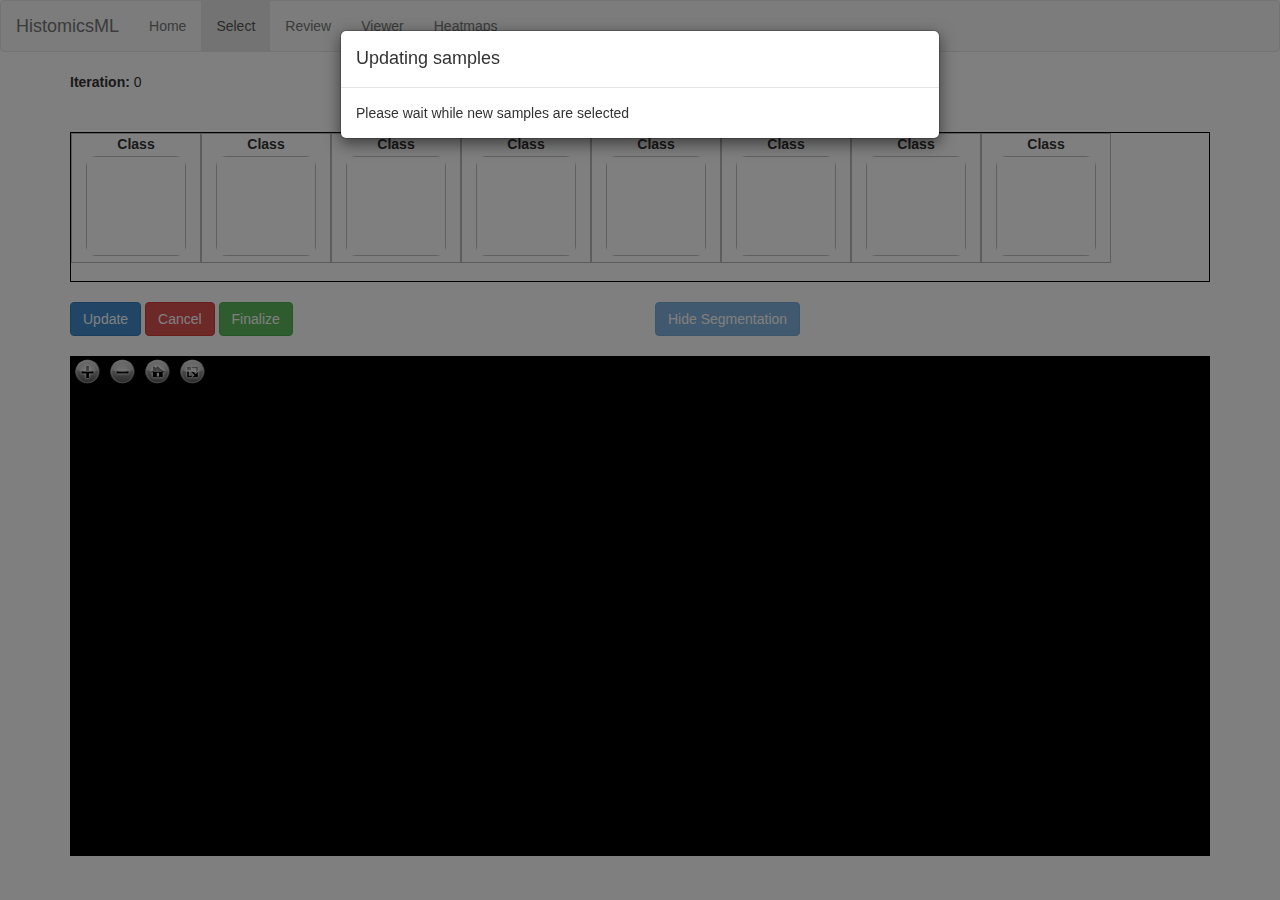
<file: grid.html>
<!DOCTYPE html>
<html lang="en">
	<head>
		<meta charset="utf-8">
		<meta name="viewport" content="width=device-width, initial-scale=1.0">

		<title>HistomicsML - Interactive machine-learning for histology images</title>

		<script src="js/jquery-1.9.0.min.js"></script>
		<script src="js/openseadragon.min.js"></script>
		<script src="js/openseadragon-imaginghelper.min.js"></script>
		<script src="js/openseadragon-viewerinputhook.min.js"></script>
		<script src="js/knockout-3.1.0.js"></script>
		<script src="js/bootstrap.min.js"></script>


		<link rel="stylesheet" href="css/style.css"/>
		<link rel="stylesheet" href="css/bootstrap.min.css"/>
	</head>


	<body>

		<nav class="navbar navbar-default" role="navigation">
			<div class="navbar-header">
				<div class="navbar-brand">HistomicsML</div>
			</div>

			<div>
				<ul class="nav navbar-nav">
					<li><a href="index.html">Home</a></li>
					<li class="active"><a href="#">Select</a></li>
					<li><a href="review.html">Review</a></li>
					<li><a href="viewer.html">Viewer</a></li>
					<li><a href="heatmaps.html">Heatmaps</a></li>
				</ul>
			</div>
		</nav>

		<div class="container">

			<div class="row" data-bind="with: statusObj">
				<div class="col-sm-6 col-md-6 col-lg-6">
					<strong>Iteration:</strong>
					<span data-bind="text: iteration()"></span>

				</div>

				<div class="col-sm-6 col-md-6 col-lg-6" >
					<div id="DebugData">
						<span>Mouse Pos: </span>
						<span>(</span>
						<span data-bind="text:(haveImage() &&  haveMouse()) ? mouseImgX().toFixed(0) : '-'"></span>
						<span>, </span>
						<span data-bind="text:(haveImage() &&  haveMouse()) ? mouseImgY().toFixed(0) : '-'"></span>
						<span>)</span>
						<div>
							<strong>Slide:</strong>
							<span data-bind="text:haveImage() ? curSlide() : '-'"></span>
						</div>
					</div>
				</div>
			</div>

			<div class="row top-buffer"></div>

			<div class="row">
				<div class="col-sm-12 col-md-12 col-lg-12">
					<div id="overflow">
						<div class="slider">
							<div class="slider_div" id="box_1">
								<div class="classLabel"><strong id="label_1">Class</strong></div>
								<div><img id="thumb_1" height="100" width="100"></div>
							</div>
							<div class="slider_div" id="box_2">
								<div class="classLabel"><strong id="label_2">Class</strong></div>
								<div><img id="thumb_2" height="100" width="100"></div>
							</div>
							<div class="slider_div" id="box_3">
								<div class="classLabel"><strong id="label_3">Class</strong></div>
								<div><img id="thumb_3" height="100" width="100"></div>
							</div>
							<div class="slider_div" id="box_4">
								<div class="classLabel"><strong id="label_4">Class</strong></div>
								<div><img id="thumb_4" height="100" width="100"></div>
							</div>
							<div class="slider_div" id="box_5">
								<div class="classLabel"><strong id="label_5">Class</strong></div>
								<div><img id="thumb_5" height="100" width="100"></div>
							</div>
							<div class="slider_div" id="box_6">
								<div class="classLabel"><strong id="label_6">Class</strong></div>
								<div><img id="thumb_6" height="100" width="100"></div>
							</div>
							<div class="slider_div" id="box_7">
								<div class="classLabel"><strong id="label_7">Class</strong></div>
								<div><img id="thumb_7" height="100" width="100"></div>
							</div>
							<div class="slider_div" id="box_8">
								<div class="classLabel"><strong id="label_8">Class</strong></div>
								<div><img id="thumb_8" height="100" width="100"></div>
							</div>
						</div>
					</div>
				</div>
			</div>


			<div class="row top-buffer"></div>


			<div class="row">
				<div class="col-sm-6 col-md-6 col-lg-6">
					<input type="button" id="updateBtn" value="Update" class="btn btn-primary" onClick="submitLabels()">
					<input type="button" id="finishBtn" value="Cancel" class="btn btn-danger" onClick="cancelSession()">
					<input type="button" id="finalizeBtn" value="Finalize" class="btn btn-success" onClick="saveSession()">
				</div>
				<div class="col-sm-6 col-md-6 col-lg-6">
					<input type="button" id="toggleBtn" value="Hide Segmentation"
						   class="btn btn-primary" disabled="disabled" onClick="toggleSegVisibility()">
				</div>
			</div>

			<div class="row top-buffer"></div>

			<div class="row-fluid">
				<div id="imageViewerContiner" class="relative-fill-container">
					<div id="slideZoom" class="openseadragon-view"></div>
						<svg xmlns="http://www.w3.org/2000/svg" version="1.1" class="overlaySvg" data-bind="with: svgOverlayVM"
							 visibility="hidden" pointer-events="none" zoomAndPan="disable">
							<defs></defs>
							<!-- TODO - Can't get the binding to work with the transform function.
								 Currently applying the transform manually in onImageViewChanged
							-->
							<g id="annoGrp" class="svgAnnoGrp" data-bind="attr: {transform: annoGrpTransformFunc}">
								<g id="anno"></g>
							</g>
						</svg>
				</div>
			</div>

			<!-- knockout.js doesn't seem to work if the script isn't loaded last  -->
			<script src="js/grid.js"></script>

		</div>


		<div class="modal fade" id="progDiag" tabindex="-1" role="dialog"
			aria-labelledby="myModalLabel" aria-hidden="true">
			<div class="modal-dialog">
				<div class="modal-content">
					<div class="modal-header">
						<h4 class="modal-title" id="myModalLabel">
							Updating samples
						</h4>
					</div>
					<div class="modal-body">
						Please wait while new samples are selected
					</div>
				</div>
			</div>
		</div>


		<div class="modal fade" id="saveDiag" tabindex="-1" role="dialog"
			aria-labelledby="mySaveLabel" aria-hidden="true">
			<div class="modal-dialog">
				<div class="modal-content">
					<div class="modal-header">
						<h4 class="modal-title" id="myDebugLabel">
							Saving Training Set
						</h4>
					</div>
					<div class="modal-body">
						Please wait while training set is saved
					</div>
				</div>
			</div>
		</div>



	</body>
</html>
</file>
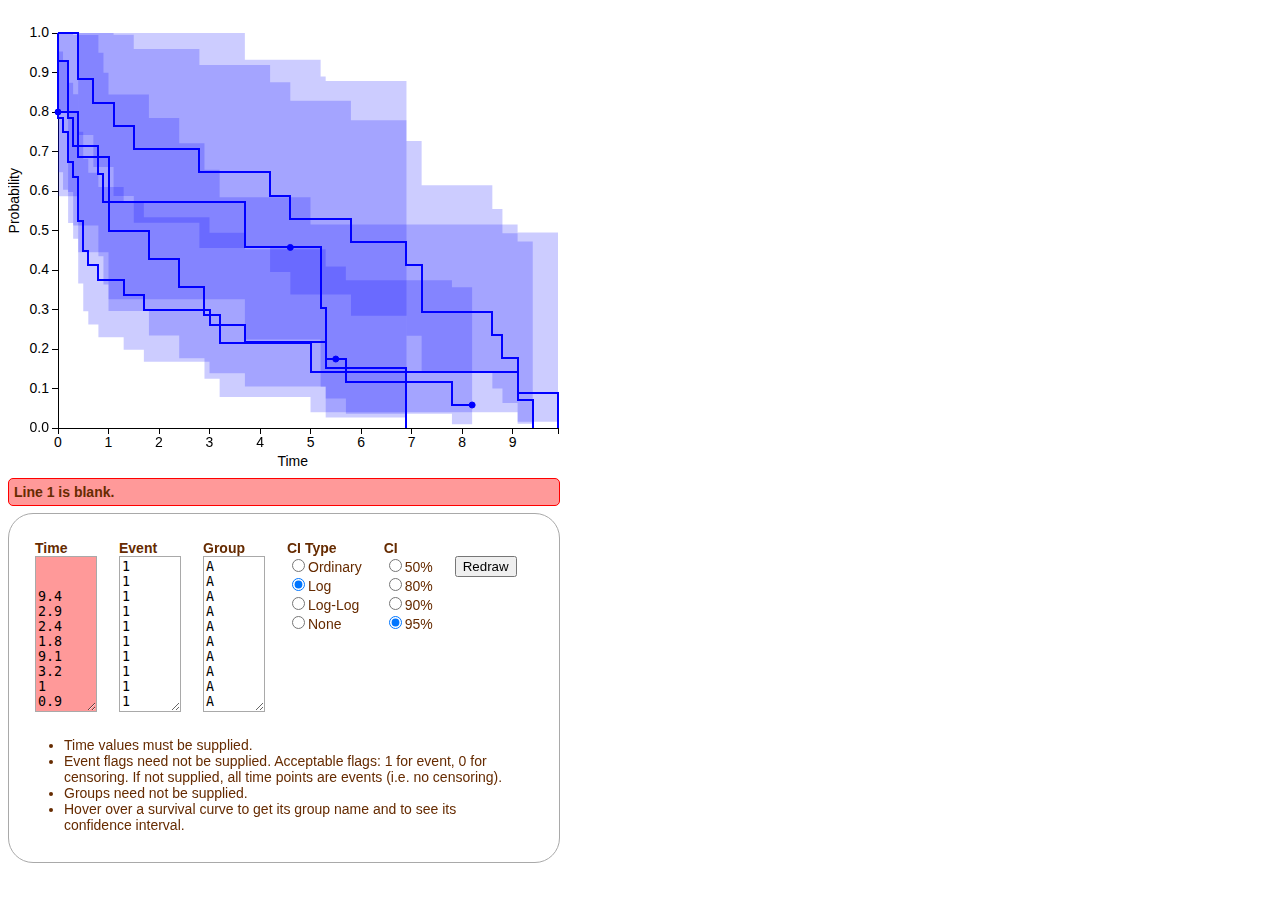
<file: KP_curve.html>
<!DOCTYPE html PUBLIC "-//W3C//DTD HTML 4.01 Transitional//EN" "http://www.w3.org/TR/html4/loose.dtd">
<!-- saved from url=(0055)http://eurekastatistics.com/_embeds/survival/index.html -->
<html lang="en"><head><meta http-equiv="Content-Type" content="text/html; charset=UTF-8">


<title>Survival Curve Grapher</title>

<link rel="stylesheet" href="css/main.css" type="text/css">

</head>
<body>

<div id="viz"><svg width="600" height="470"><g><g class="axis" transform="translate(0,420)"><g class="tick" transform="translate(50,0)" style="opacity: 1;"><line y2="6" x2="0"></line><text dy=".71em" y="9" x="0" style="text-anchor: middle;">0</text></g><g class="tick" transform="translate(100.5050505050505,0)" style="opacity: 1;"><line y2="6" x2="0"></line><text dy=".71em" y="9" x="0" style="text-anchor: middle;">1</text></g><g class="tick" transform="translate(151.010101010101,0)" style="opacity: 1;"><line y2="6" x2="0"></line><text dy=".71em" y="9" x="0" style="text-anchor: middle;">2</text></g><g class="tick" transform="translate(201.5151515151515,0)" style="opacity: 1;"><line y2="6" x2="0"></line><text dy=".71em" y="9" x="0" style="text-anchor: middle;">3</text></g><g class="tick" transform="translate(252.02020202020202,0)" style="opacity: 1;"><line y2="6" x2="0"></line><text dy=".71em" y="9" x="0" style="text-anchor: middle;">4</text></g><g class="tick" transform="translate(302.52525252525254,0)" style="opacity: 1;"><line y2="6" x2="0"></line><text dy=".71em" y="9" x="0" style="text-anchor: middle;">5</text></g><g class="tick" transform="translate(353.030303030303,0)" style="opacity: 1;"><line y2="6" x2="0"></line><text dy=".71em" y="9" x="0" style="text-anchor: middle;">6</text></g><g class="tick" transform="translate(403.5353535353536,0)" style="opacity: 1;"><line y2="6" x2="0"></line><text dy=".71em" y="9" x="0" style="text-anchor: middle;">7</text></g><g class="tick" transform="translate(454.04040404040404,0)" style="opacity: 1;"><line y2="6" x2="0"></line><text dy=".71em" y="9" x="0" style="text-anchor: middle;">8</text></g><g class="tick" transform="translate(504.54545454545456,0)" style="opacity: 1;"><line y2="6" x2="0"></line><text dy=".71em" y="9" x="0" style="text-anchor: middle;">9</text></g><path class="domain" d="M50,6V0H550V6"></path></g><g class="axis" transform="translate(50,0)"><g class="tick" transform="translate(0,420)" style="opacity: 1;"><line x2="-6" y2="0"></line><text dy=".32em" x="-9" y="0" style="text-anchor: end;">0.0</text></g><g class="tick" transform="translate(0,380.5)" style="opacity: 1;"><line x2="-6" y2="0"></line><text dy=".32em" x="-9" y="0" style="text-anchor: end;">0.1</text></g><g class="tick" transform="translate(0,341)" style="opacity: 1;"><line x2="-6" y2="0"></line><text dy=".32em" x="-9" y="0" style="text-anchor: end;">0.2</text></g><g class="tick" transform="translate(0,301.5)" style="opacity: 1;"><line x2="-6" y2="0"></line><text dy=".32em" x="-9" y="0" style="text-anchor: end;">0.3</text></g><g class="tick" transform="translate(0,262)" style="opacity: 1;"><line x2="-6" y2="0"></line><text dy=".32em" x="-9" y="0" style="text-anchor: end;">0.4</text></g><g class="tick" transform="translate(0,222.5)" style="opacity: 1;"><line x2="-6" y2="0"></line><text dy=".32em" x="-9" y="0" style="text-anchor: end;">0.5</text></g><g class="tick" transform="translate(0,183)" style="opacity: 1;"><line x2="-6" y2="0"></line><text dy=".32em" x="-9" y="0" style="text-anchor: end;">0.6</text></g><g class="tick" transform="translate(0,143.5)" style="opacity: 1;"><line x2="-6" y2="0"></line><text dy=".32em" x="-9" y="0" style="text-anchor: end;">0.7</text></g><g class="tick" transform="translate(0,103.99999999999999)" style="opacity: 1;"><line x2="-6" y2="0"></line><text dy=".32em" x="-9" y="0" style="text-anchor: end;">0.8</text></g><g class="tick" transform="translate(0,64.5)" style="opacity: 1;"><line x2="-6" y2="0"></line><text dy=".32em" x="-9" y="0" style="text-anchor: end;">0.9</text></g><g class="tick" transform="translate(0,25)" style="opacity: 1;"><line x2="-6" y2="0"></line><text dy=".32em" x="-9" y="0" style="text-anchor: end;">1.0</text></g><path class="domain" d="M-6,25H0V420H-6"></path></g><text text-anchor="end" x="300" y="458">Time</text><text text-anchor="end" x="-160" dy=".75em" transform="rotate(-90)">Probability</text><path class="survarea survarea0" d="M50,102.81160869905484L60.101010101010104,102.81160869905484L60.101010101010104,183.92089651264976L65.15151515151516,183.92089651264976L65.15151515151516,217.42304852210208L90.40404040404042,217.42304852210208L90.40404040404042,248.15040697450476L95.45454545454545,248.15040697450476L95.45454545454545,276.60151169868124L100.5050505050505,276.60151169868124L100.5050505050505,303.03002936181906L140.9090909090909,303.03002936181906L140.9090909090909,327.5441607570484L171.2121212121212,327.5441607570484L171.2121212121212,350.1404870066163L196.46464646464648,350.1404870066163L196.46464646464648,370.7017526425984L211.61616161616163,370.7017526425984L211.61616161616163,388.9561967312533L302.52525252525254,388.9561967312533L302.52525252525254,404.35923561873983L509.5959595959595,404.35923561873983L509.5959595959595,415.7319215194723L524.7474747474747,415.7319215194723L524.7474747474747,420L524.7474747474747,233.48845341079118L509.5959595959595,233.48845341079118L509.5959595959595,216.4176432908553L302.52525252525254,216.4176432908553L302.52525252525254,189.21599446808474L211.61616161616163,189.21599446808474L211.61616161616163,161.63919862020654L196.46464646464648,161.63919862020654L196.46464646464648,135.12615667577754L171.2121212121212,135.12615667577754L171.2121212121212,110.03955514460147L140.9090909090909,110.03955514460147L140.9090909090909,86.52765844785355L100.5050505050505,86.52765844785355L100.5050505050505,64.71774159531591L95.45454545454545,64.71774159531591L95.45454545454545,44.789804546182204L90.40404040404042,44.789804546182204L90.40404040404042,27.04023208968112L65.15151515151516,27.04023208968112L65.15151515151516,25L60.101010101010104,25L60.101010101010104,25L50,25"></path><path class="survarea survarea1" d="M50,188.20686198043978L70.20202020202021,188.20686198043978L70.20202020202021,244.33478939140267L100.5050505050505,244.33478939140267L100.5050505050505,291.29355808756685L236.8686868686869,291.29355808756685L236.8686868686869,331.4424724336261L282.3232323232323,331.4424724336261L282.3232323232323,331.4424724336261L312.62626262626264,331.4424724336261L312.62626262626264,378.7653418600186L317.67676767676767,378.7653418600186L317.67676767676767,409.5586127530483L398.4848484848485,409.5586127530483L398.4848484848485,420L398.4848484848485,73.02566236167789L317.67676767676767,73.02566236167789L317.67676767676767,68.5584129993307L312.62626262626264,68.5584129993307L312.62626262626264,51.80949477289448L282.3232323232323,51.80949477289448L282.3232323232323,51.80949477289448L236.8686868686869,51.80949477289448L236.8686868686869,25L100.5050505050505,25L100.5050505050505,25L70.20202020202021,25L70.20202020202021,25L50,25"></path><path class="survarea survarea2" d="M70.20202020202021,127.00789981114798L85.35353535353535,127.00789981114798L85.35353535353535,158.9581414867128L105.55555555555556,158.9581414867128L105.55555555555556,187.95311901992767L125.75757575757575,187.95311901992767L125.75757575757575,214.85122856665868L191.4141414141414,214.85122856665868L191.4141414141414,240.08383805535541L262.1212121212121,240.08383805535541L262.1212121212121,263.8928391143918L282.3232323232323,263.8928391143918L282.3232323232323,286.4169775443294L342.92929292929296,286.4169775443294L342.92929292929296,307.7286833289928L398.4848484848485,307.7286833289928L398.4848484848485,327.8499201735811L413.6363636363636,327.8499201735811L413.6363636363636,364.3720598151157L484.3434343434343,364.3720598151157L484.3434343434343,380.5513773879215L494.44444444444446,380.5513773879215L494.44444444444446,395.03713111310645L509.5959595959595,395.03713111310645L509.5959595959595,413.78944381868826L550,413.78944381868826L550,420L550,224.40922307316427L509.5959595959595,224.40922307316427L509.5959595959595,225.35450245651907L494.44444444444446,225.35450245651907L494.44444444444446,201.0300661526217L484.3434343434343,201.0300661526217L484.3434343434343,177.37062574165557L413.6363636363636,177.37062574165557L413.6363636363636,132.924114729194L398.4848484848485,132.924114729194L398.4848484848485,112.24330702206106L342.92929292929296,112.24330702206106L342.92929292929296,92.63661573512829L282.3232323232323,92.63661573512829L282.3232323232323,74.16135321993649L262.1212121212121,74.16135321993649L262.1212121212121,56.91229673485301L191.4141414141414,56.91229673485301L191.4141414141414,41.04301180816971L125.75757575757575,41.04301180816971L125.75757575757575,26.805605459494412L105.55555555555556,26.805605459494412L105.55555555555556,25L85.35353535353535,25L85.35353535353535,25L70.20202020202021,25"></path><path class="survarea survarea3" d="M50,164.22712146291272L55.05050505050505,164.22712146291272L55.05050505050505,181.79085463949878L60.101010101010104,181.79085463949878L60.101010101010104,215.00440421893106L65.15151515151516,215.00440421893106L65.15151515151516,230.80781343847906L70.20202020202021,230.80781343847906L70.20202020202021,275.5027369345862L75.25252525252526,275.5027369345862L75.25252525252526,303.2256962417354L80.3030303030303,303.2256962417354L80.3030303030303,316.4814429564739L90.40404040404042,316.4814429564739L90.40404040404042,329.3248410524336L115.65656565656568,329.3248410524336L115.65656565656568,341.7403743330309L135.85858585858585,341.7403743330309L135.85858585858585,353.7036338210866L201.5151515151515,353.7036338210866L201.5151515151515,365.1787848659221L211.61616161616163,365.1787848659221L211.61616161616163,365.1787848659221L236.8686868686869,365.1787848659221L236.8686868686869,378.40935500042224L317.67676767676767,378.40935500042224L317.67676767676767,390.5373389710842L327.77777777777777,390.5373389710842L327.77777777777777,390.5373389710842L337.8787878787879,390.5373389710842L337.8787878787879,405.69747837412234L443.93939393939394,405.69747837412234L443.93939393939394,416.24624665159496L464.1414141414141,416.24624665159496L464.1414141414141,416.24624665159496L464.1414141414141,279.20403115544525L464.1414141414141,279.20403115544525L443.93939393939394,279.20403115544525L443.93939393939394,272.19016525423507L337.8787878787879,272.19016525423507L337.8787878787879,258.55429586753075L327.77777777777777,258.55429586753075L327.77777777777777,258.55429586753075L317.67676767676767,258.55429586753075L317.67676767676767,241.30070748640287L236.8686868686869,241.30070748640287L236.8686868686869,224.77639726625193L211.61616161616163,224.77639726625193L211.61616161616163,224.77639726625193L201.5151515151515,224.77639726625193L201.5151515151515,209.14925001291934L135.85858585858585,209.14925001291934L135.85858585858585,193.93561189362183L115.65656565656568,193.93561189362183L115.65656565656568,179.12231136938783L90.40404040404042,179.12231136938783L90.40404040404042,164.6992672035933L80.3030303030303,164.6992672035933L80.3030303030303,150.66046483862183L75.25252525252526,150.66046483862183L75.25252525252526,123.73431585699753L70.20202020202021,123.73431585699753L70.20202020202021,86.3588980055567L65.15151515151516,86.3588980055567L65.15151515151516,74.78840025944842L60.101010101010104,74.78840025944842L60.101010101010104,53.23620223818921L55.05050505050505,53.23620223818921L55.05050505050505,43.40981313825165L50,43.40981313825165"></path><path class="survline survline3" d="M50,25L50,25L50,109.64285714285714L55.05050505050505,109.64285714285714L55.05050505050505,124.42176870748301L60.101010101010104,124.42176870748301L60.101010101010104,153.97959183673473L65.15151515151516,153.97959183673473L65.15151515151516,168.75850340136057L70.20202020202021,168.75850340136057L70.20202020202021,213.09523809523813L75.25252525252526,213.09523809523813L75.25252525252526,242.65306122448982L80.3030303030303,242.65306122448982L80.3030303030303,257.4319727891157L90.40404040404042,257.4319727891157L90.40404040404042,272.2108843537415L115.65656565656568,272.2108843537415L115.65656565656568,286.98979591836735L135.85858585858585,286.98979591836735L135.85858585858585,301.76870748299325L201.5151515151515,301.76870748299325L201.5151515151515,316.54761904761904L211.61616161616163,316.54761904761904L211.61616161616163,316.54761904761904L236.8686868686869,316.54761904761904L236.8686868686869,333.78968253968253L317.67676767676767,333.78968253968253L317.67676767676767,351.03174603174597L327.77777777777777,351.03174603174597L327.77777777777777,351.03174603174597L337.8787878787879,351.03174603174597L337.8787878787879,374.021164021164L443.93939393939394,374.021164021164L443.93939393939394,397.010582010582L464.1414141414141,397.010582010582L464.1414141414141,397.010582010582"></path><circle class="survcircle survcircle3" cx="327.77777777777777" cy="351.03174603174597" r="3"></circle><circle class="survcircle survcircle3" cx="464.1414141414141" cy="397.010582010582" r="3"></circle><path class="survline survline0" d="M50,25L50,25L50,53.2142857142857L60.101010101010104,53.2142857142857L60.101010101010104,109.64285714285714L65.15151515151516,109.64285714285714L65.15151515151516,137.85714285714286L90.40404040404042,137.85714285714286L90.40404040404042,166.07142857142856L95.45454545454545,166.07142857142856L95.45454545454545,194.28571428571428L100.5050505050505,194.28571428571428L100.5050505050505,222.5L140.9090909090909,222.5L140.9090909090909,250.71428571428572L171.2121212121212,250.71428571428572L171.2121212121212,278.92857142857144L196.46464646464648,278.92857142857144L196.46464646464648,307.1428571428571L211.61616161616163,307.1428571428571L211.61616161616163,335.35714285714283L302.52525252525254,335.35714285714283L302.52525252525254,363.57142857142856L509.5959595959595,363.57142857142856L509.5959595959595,391.7857142857143L524.7474747474747,391.7857142857143L524.7474747474747,420"></path><path class="survline survline1" d="M50,25L50,25L50,103.99999999999999L70.20202020202021,103.99999999999999L70.20202020202021,149.14285714285708L100.5050505050505,149.14285714285708L100.5050505050505,194.28571428571425L236.8686868686869,194.28571428571425L236.8686868686869,239.4285714285714L282.3232323232323,239.4285714285714L282.3232323232323,239.4285714285714L312.62626262626264,239.4285714285714L312.62626262626264,299.6190476190476L317.67676767676767,299.6190476190476L317.67676767676767,359.8095238095238L398.4848484848485,359.8095238095238L398.4848484848485,420"></path><circle class="survcircle survcircle1" cx="50" cy="103.99999999999999" r="3"></circle><circle class="survcircle survcircle1" cx="282.3232323232323" cy="239.4285714285714" r="3"></circle><path class="survline survline2" d="M50,25L70.20202020202021,25L70.20202020202021,71.47058823529413L85.35353535353535,71.47058823529413L85.35353535353535,94.70588235294119L105.55555555555556,94.70588235294119L105.55555555555556,117.94117647058826L125.75757575757575,117.94117647058826L125.75757575757575,141.17647058823528L191.4141414141414,141.17647058823528L191.4141414141414,164.41176470588235L262.1212121212121,164.41176470588235L262.1212121212121,187.64705882352942L282.3232323232323,187.64705882352942L282.3232323232323,210.8823529411765L342.92929292929296,210.8823529411765L342.92929292929296,234.1176470588235L398.4848484848485,234.1176470588235L398.4848484848485,257.3529411764706L413.6363636363636,257.3529411764706L413.6363636363636,303.8235294117647L484.3434343434343,303.8235294117647L484.3434343434343,327.0588235294117L494.44444444444446,327.0588235294117L494.44444444444446,350.29411764705884L509.5959595959595,350.29411764705884L509.5959595959595,385.1470588235294L550,385.1470588235294L550,420"></path></g></svg></div>
<div id="message-holder">
    <div id="message" class=""></div>
</div>

<div id="inputs-container-container">
<div class="input-container">
<div class="legend">Time</div>
<textarea rows="10" cols="5" id="timesdata" style="background-color: rgb(255, 255, 255);">


9.4
2.9
2.4
1.8
9.1
3.2
1
0.9
0.2
0
0.2
0.3
0.8
5
4.6
0.4
5.2
3.7
5.3
0
0
0
1
6.9
0.4
4.2
1.1
4.6
9.1
0.7
5.8
8.8
8.6
7.2
9.9
8.8
6.9
1.5
2.8
0.4
7.2
3
0
0
0.4
7.8
0.1
0.6
3.7
1.7
0.8
0.3
0.2
5.5
0.4
3.2
5.7
0
1.3
5.3
8.2
0.5
0
0.4
0.5
0
0
0
0.2
</textarea>
</div><!-- input-container -->

<div class="input-container">
<div class="legend">Event</div>
<textarea rows="10" cols="5" id="censoringdata" style="background-color: rgb(255, 255, 255);">1
1
1
1
1
1
1
1
1
1
1
1
1
1
0
1
1
1
1
1
1
0
1
1
1
1
1
1
1
1
1
1
1
1
1
0
1
1
1
1
1
1
1
1
1
1
1
1
1
1
1
1
1
0
1
0
1
1
1
1
0
1
1
1
1
1
0
1
1</textarea>
</div><!-- input-container -->

<div class="input-container">
<div class="legend">Group</div>
<textarea rows="10" cols="5" id="groupdata" style="background-color: rgb(255, 255, 255);">A
A
A
A
A
A
A
A
A
A
A
A
A
A
B
B
B
B
B
B
B
B
B
B
C
C
C
C
C
C
C
C
C
C
C
C
C
C
C
C
C
D
D
D
D
D
D
D
D
D
D
D
D
D
D
D
D
D
D
D
D
D
D
D
D
D
D
D
D</textarea>
</div><!-- input-container -->

<div class="input-container">
    <div class="legend">CI Type</div>
    <input type="radio" name="ci-type" value="ordinary">Ordinary<br>
    <input type="radio" name="ci-type" value="log" checked="">Log<br>
    <input type="radio" name="ci-type" value="loglog">Log-Log<br>
    <input type="radio" name="ci-type" value="none">None
</div><!-- input-container -->

<div class="input-container">
    <div class="legend">CI</div>
    <input type="radio" name="ci" value="0.67449">50%<br>
    <input type="radio" name="ci" value="1.28155">80%<br>
    <input type="radio" name="ci" value="1.64485">90%<br>
    <input type="radio" name="ci" value="1.95996" checked="">95%
</div><!-- input-container -->

<div class="input-container">
    <div class="legend"><br></div>
    <button type="button" onclick="getInputDataAndDrawKM();">Redraw</button>
</div><!-- input-container -->

<div id="instructions">
    <ul>
        <li>Time values must be supplied.</li>
        <li>Event flags need not be supplied. Acceptable flags: 1 for event, 0 for censoring. If not supplied, all time points are events (i.e. no censoring).</li>
        <li>Groups need not be supplied.</li>
        <li>Hover over a survival curve to get its group name and to see its confidence interval.</li>
    </ul>
</div>

</div><!-- inputs-container-container -->

<script type="text/javascript" src="js/jquery.min.js"></script>
<script type="text/javascript" src="js/d3.v3.min.js" charset="utf-8"></script>

<script type="text/javascript" src="js/array-utils.js" charset="utf-8"></script>
<script type="text/javascript" src="js/kaplan-meier.js" charset="utf-8"></script>

<script type="text/javascript">
/**
 * Checks whether the user is using Internet Explorer.
 */
function isIE(){
	var ms_ie = false;
	var ua = window.navigator.userAgent;
	var old_ie = ua.indexOf('MSIE ');
	var new_ie = ua.indexOf('Trident/');

	if ((old_ie > -1) || (new_ie > -1)) ms_ie = true;

	return ms_ie;
}

// Functions to deal with messages for the user.
function message(s){$("#message").html(s).addClass("active");}
function clearMessage(){$("#message").html("").removeClass("active");}

// Functions to highlight or dehighlight textareas.
function highlightTimesData(){$("#timesdata"    ).css({'background-color' : 'rgba(255, 0, 0, 0.4)'});}
function highlightEventData(){$("#censoringdata").css({'background-color' : 'rgba(255, 0, 0, 0.4)'});}
function highlightGroupData(){$("#groupdata"    ).css({'background-color' : 'rgba(255, 0, 0, 0.4)'});}
function dehighlight(){
    $("#timesdata"    ).css({'background-color' : 'rgba(255, 255, 255, 1)'});
    $("#censoringdata").css({'background-color' : 'rgba(255, 255, 255, 1)'});
    $("#groupdata"    ).css({'background-color' : 'rgba(255, 255, 255, 1)'});
}

d3.selection.prototype.moveToFront = function(){
    return this.each(function(){
        this.parentNode.appendChild(this);
    });
};

/**
 * Reads and checks for errors the data supplied in the form and then graphs it.
 */
function getInputDataAndDrawKM(){
    // Parameters.
    var id = "#viz", width = 600, height = 470, margin = 50;

    // Get the data from the input box and draw the Kaplan Meier plot.
    var inputData = getInputData();
    if (typeof(inputData) == "string"){
        // We've got an error message. The user supplied incorrectly formatted data.
        message(inputData);
    }
    else{
		clearMessage();

        if (d3.select("svg") != false){
            d3.select("svg").remove();
        }

        var vis = d3.select(id)
                    .append("svg:svg")
                    .attr("width",  width)
                    .attr("height", height);
        var g = vis.append("svg:g");

        // Create the scaling transformations for the two axes.
        var xTransform = d3.scale.linear()
                                 .domain([0, d3.max(inputData.times)])
                                 .range([0 + margin, width - margin]);
        var yTransform = d3.scale.linear()
                                 .domain([1, 0])
                                 .range([0 + margin/2, height - margin]);

        // X-axis.
        var xAxis = d3.svg.axis().scale(xTransform).orient("bottom");
        g.append("g")
         .attr("class", "axis")
         .attr("transform", "translate(0," + (height - margin) + ")")
         .call(xAxis);

        // Y-axis.
        var yAxis = d3.svg.axis().scale(yTransform).orient("left");
        g.append("g")
         .attr("class", "axis")
         .attr("transform", "translate(" + margin + ",0)")
         .call(yAxis);

        // X-axis label.
        g.append("text")
         .attr("text-anchor", "end")
         .attr("x", width / 2)
         .attr("y", height - 12)
         .text("Time");

        // Y-axis label.
        g.append("text")
         .attr("text-anchor", "end")
         .attr("x", -160)
         .attr("dy", ".75em")
         .attr("transform", "rotate(-90)")
         .text("Probability");

        // Draw the survival estimates and confidence intervals. The confidence intervals must be drawn first, otherwise
        // they will obscure the lines, preventing the mouseover effects defined on the survival estimates (the lines).
        groups = unique(inputData.groups);
		if (inputData.ciType != "none"){
			for (var igrp = 0; igrp < groups.length; igrp++){
				var cmp = compare(x=inputData.groups, operator="eq", val=groups[igrp]);
				drawKMCI(g, subset(inputData.times, cmp), subset(inputData.events, cmp), inputData.z, inputData.ciType, xTransform, yTransform, igrp);
			}
		}
        for (var igrp = 0; igrp < groups.length; igrp++){
            var cmp = compare(x=inputData.groups, operator="eq", val=groups[igrp]);
            var groupName = subset(inputData.groups, cmp)[0];
            drawKM(g, subset(inputData.times, cmp), subset(inputData.events, cmp), xTransform, yTransform, igrp, groupName);
        }
    }
}

/**
 * Reads and checks for errors the data supplied in the form.
 * Returns:
 *  * "times":  Array of event or censoring times (non-negative ints or floats).
 *  * "events": Array of Booleans (true for event, false for censoring). This array will be the same length as the array of times.
 *  * "groups": Array of strings. Will be of zero length if no groups were supplied. Otherwise this array will be
 *              the same length as the array of times and events.
 *  * "ciType": "ordinary", "log", "loglog" or "none".
 *  * "z":      The z-score to use for the confidence intervals, e.g. 1.96.
 */
function getInputData(){
    // Remove any highlighting from the input boxes.
    dehighlight();

    // Get the (required) event/censoring times.
    var times = getTextareaData("timesdata");
    if (typeof(times) == "string"){
        highlightTimesData();
        return times;
    }
    if (times.length == 0){
        highlightTimesData();
        return "Event/censoring times must be supplied.";
    }

    // Get the (optional) event/censoring flags.
    var events = getTextareaData("censoringdata");
    if (typeof(events) == "string"){
        highlightEventData();
        return events;
    }
    if (0  < events.length && events.length != times.length){
        highlightEventData();
        return "There must be as many event/censoring times as event/censoring flags.";
    }
    if (0 == events.length) events = rep(1, times.length);

    // Get the (optional) groups.
    var groups = getTextareaData("groupdata");
    if (typeof(groups) == "string"){
        highlightGroupData();
        return groups;
    }
    if (0  < groups.length && groups.length != times.length){
        highlightGroupData();
        return "There must be as many event/censoring times as group labels.";
    }
    if (0 == groups.length) groups = rep("Default Group", times.length);

    ciType = $("input[name=ci-type]:checked").val();
    z = Number($("input[name=ci]:checked").val());

    return {"times" : times,
            "events": events,
            "groups": groups,
            "ciType": ciType,
            "z"     : z};
}

/**
 * Gets data from a textarea as an array. Returns an error string if there's a problem with the data.
 * textareaID can be "timesdata", "censoringdata" or "groupdata".
 */
function getTextareaData(textareaID){
    var data = [];

    // Read the data from the textarea.
    var rawData = $('#' + textareaID).val();

    // Remove any "\n" at the end of the string.
    var n = rawData.length;
    if (n > 0 && rawData[n - 1] == "\n") rawData = rawData.substring(0, n - 1);

    if ($.trim(rawData).length > 0){
        // Split the string by line.
        var lines = rawData.split("\n");

        for (var i = 0; i < lines.length; i++) {

            var str = lines[i];

            // Convert all tabs to spaces and trim.
            str = $.trim(str.replace(/\t/g, " "));

            // Return an error string if this is a blank line.
            if (str.length == 0) return("Line " + (i + 1) + " is blank.");

            // Check and convert the data.
            if (inArray(textareaID, ["timesdata", "censoringdata"])){
                var val = Number(str);
                if (textareaID == "timesdata" && (isNaN(val) || val < 0)){
                    return("Line " + (i + 1) + " is missing a time value (a non-negative number).");
                }
                if (textareaID == "censoringdata" && (isNaN(val) || !inArray(val, [0, 1]))){
                    return("Line " + (i + 1) + " is missing an event/censor value: 1 for event; 0 for censoring.");
                }
                data.push(val);
            }
            else data.push(str);
        }
    }

    return data;
}

/**
 * Draws a confidence interval for the Kaplan-Meier estimate of the survival curve obtained from the
 * supplied array of times and events.
 */
function drawKMCI(g, times, events, z, ciType, xTransform, yTransform, groupNum){
    km = kaplanMeier(times, events);

    if (ciType == "ordinary") ci = ciKaplanMeier(km.kaplanMeier, km.greenwoodSE,       z, ciType);
    if (ciType == "log")      ci = ciKaplanMeier(km.kaplanMeier, km.greenwoodSELog,    z, ciType);
    if (ciType == "loglog")   ci = ciKaplanMeier(km.kaplanMeier, km.greenwoodSELogLog, z, ciType);

    ciLowerStep = stepFnData(km.time, ci[0]);
    ciUpperStep = stepFnData(km.time, ci[1]);

    var lineFunction = d3.svg.line()
                         .x(function(d){return d[0];})
                         .y(function(d){return d[1];})
                         .interpolate("linear");

     // Draw the confidence intervals.
    var areaData = joinArrays(arrayOf2DimArrays(ciLowerStep["x"], ciLowerStep["y"], xTransform, yTransform),
                              arrayOf2DimArrays(ciUpperStep["x"], ciUpperStep["y"], xTransform, yTransform).reverse());
    g.append("path")
     .attr("class", "survarea survarea" + groupNum)
     .attr("d", lineFunction(areaData));
}

/**
 * Draws a Kaplan-Meier estimate of the survival curve obtained from the supplied array of times and events.
 */
function drawKM(g, times, events, xTransform, yTransform, groupNum, groupName){
    var km = kaplanMeier(times, events);
    var kmStep = stepFnData(joinArrays([0], km.time), joinArrays([1], km.kaplanMeier));
    var lineFunction = d3.svg.line()
                         .x(function(d){return d[0];})
                         .y(function(d){return d[1];})
                         .interpolate("linear");
    var highlight_fn = function(){
		if (isIE()){
			// IE doesn't handle z-indexes in D3 very well.
			d3.selectAll(".survline"   + groupNum).classed("active", true);
			d3.selectAll(".survcircle" + groupNum).classed("active", true);
		}
		else {
			d3.selectAll(".survline"   + groupNum).classed("active", true).moveToFront();
			d3.selectAll(".survcircle" + groupNum).classed("active", true).moveToFront();
		}
        d3.selectAll(".survarea"   + groupNum).classed("active", true);
        message("Highlighted Group:  " + groupName);
    }
    var dehighlight_fn = function(){
        d3.selectAll(".survline"   + groupNum).classed("active", false);
        d3.selectAll(".survcircle" + groupNum).classed("active", false);
        d3.selectAll(".survarea"   + groupNum).classed("active", false);
        clearMessage();
    }

    // Draw the lines.
    g.append("path")
     .attr("class", "survline survline" + groupNum)
     .attr("d", lineFunction(arrayOf2DimArrays(kmStep["x"], kmStep["y"], xTransform, yTransform)))
     .on("mouseover", highlight_fn)
     .on("mouseout",  dehighlight_fn);

    // Draw circles to show censoring.
    var hasCensoring = compare(km.nCensored, "gt", 0)
    g.selectAll("circle")
     .data(arrayOf2DimArrays(subset(km.time, hasCensoring), subset(km.kaplanMeier, hasCensoring), xTransform, yTransform))
     .enter()
     .append("circle")
     .attr("class", "survcircle survcircle" + groupNum)
     .attr("cx", function(d){return d[0];})
     .attr("cy", function(d){return d[1];})
     .attr("r", 3)
     .on("mouseover", highlight_fn)
     .on("mouseout",  dehighlight_fn);
}

/**
 * Turns an array of x-axis values and an array of y-axis values into a pair of arrays that give the
 * coordinates of a derived step function.
 * E.g. x=[1, 2] and y=[7, 6] -> [[1, 2, 2], [7, 7, 6]]
 */
function stepFnData(x, y){
    var stepx = [], stepy = [];
    for (var i = 0; i < x.length; i++){
        if ((i > 0) && !isNaN(y[i-1])){
            stepx.push(x[i]);
            stepy.push(y[i-1]);
        }
        if (!isNaN(y[i])){
            stepx.push(x[i]);
            stepy.push(y[i]);
        }
    }
    return {"x": stepx, "y": stepy};
}

getInputDataAndDrawKM();

</script>



</body></html>
</file>
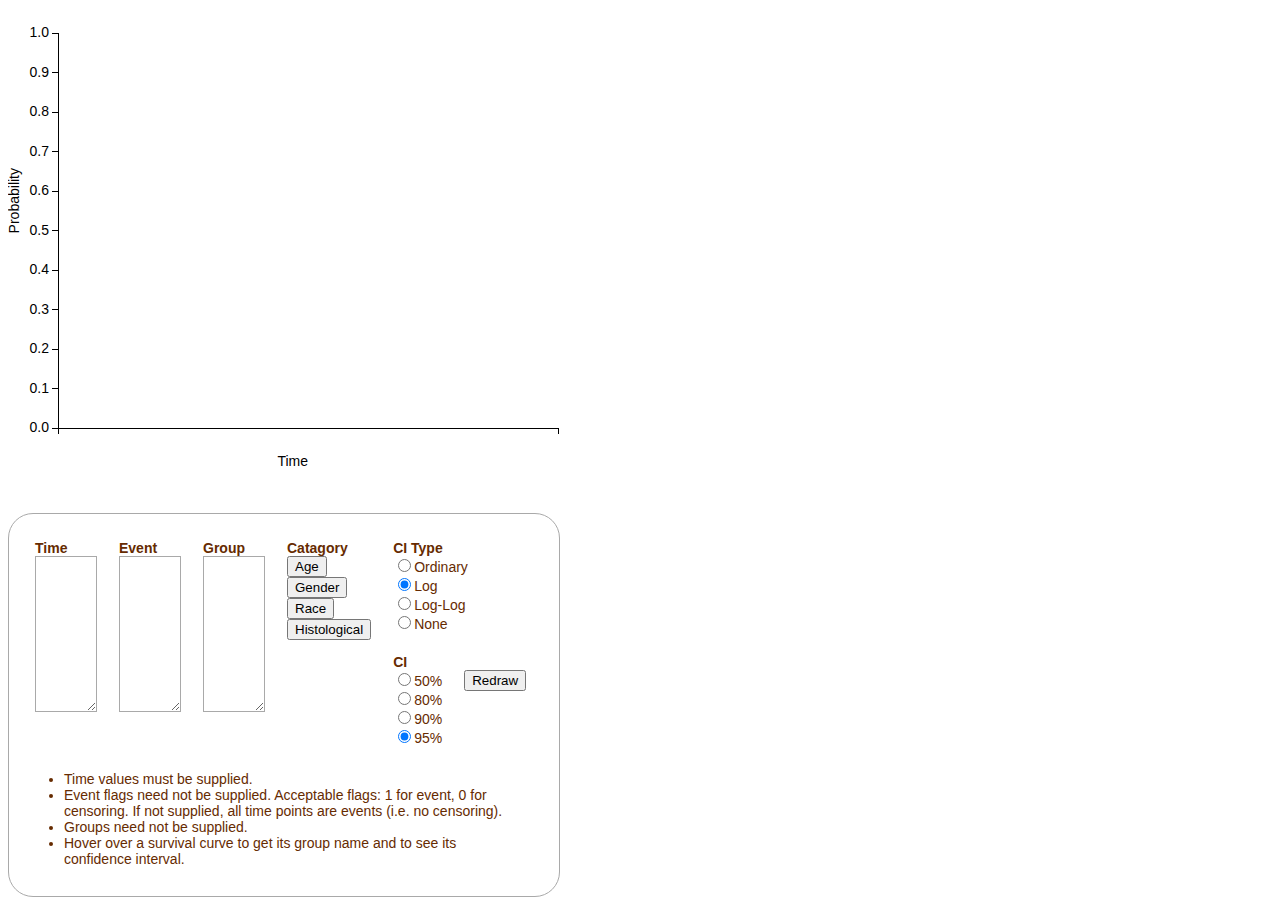
<file: kp_sub.html>
<!DOCTYPE html PUBLIC "-//W3C//DTD HTML 4.01 Transitional//EN" "http://www.w3.org/TR/html4/loose.dtd">
<!-- saved from url=(0055)http://eurekastatistics.com/_embeds/survival/index.html -->
<html lang="en">
<head>
  <meta http-equiv="Content-Type" content="text/html; charset=UTF-8">
  <title>Survival Curve Grapher</title>
  <link rel="stylesheet" href="css/main.css" type="text/css">
  <script type="text/javascript" src="js/jquery.min.js"></script>
  <script type="text/javascript" src="js/d3.v3.min.js" charset="utf-8"></script>
  <script type="text/javascript" src="js/array-utils.js" charset="utf-8"></script>
  <script type="text/javascript" src="js/kaplan-meier.js" charset="utf-8"></script>
  <!-- <script type="text/javascript" src="js/test.js"></script> -->
  <script type="text/javascript">
            $("document").ready(function () {
              $("#Age").click(getAge);
              $("#Gender").click(getGender);
              $("#Race").click(getRace);
              $("#Histological").click(getHistological);
            })
            function getAge() {
              $.get("db/above_age.php",function(data){
                var eventSel = $("#eventSel");
                var timeSel = $("#timeSel");
                var groupSel = $("#groupSel");
                for( var item in data ) {
                  eventSel.append(data[item][0]).append("\n");
                  timeSel.append(data[item][1]).append("\n");
                  groupSel.append("above_median_age").append("\n");
                }
                $.get("db/below_age.php",function(data){
                  for( var item in data ) {
                    eventSel.append(data[item][0]).append("\n");
                    timeSel.append(data[item][1]).append("\n");
                    groupSel.append("below_median_age").append("\n");
                  }
                },"json");
              },"json");
            }
            function getGender() {
              $.get("db/getclinical_info.php",function(data){
                var eventSel = $("#eventSel");
                var timeSel = $("#timeSel");
                var groupSel = $("#groupSel");
                for( var item in data ) {
                  eventSel.append(data[item][0]).append("\n");
                  timeSel.append(data[item][1]).append("\n");
                  groupSel.append("male").append("\n");
                }
                $.get("db/getclinical_info.php",function(data){
                  for( var item in data ) {
                    eventSel.append(data[item][0]).append("\n");
                    timeSel.append(data[item][1]).append("\n");
                    groupSel.append("female").append("\n");
                  }
                },"json");
              },"json");
            }
            function getRace() {
              $.get("db/race_white.php",function(data){
                var eventSel = $("#eventSel");
                var timeSel = $("#timeSel");
                var groupSel = $("#groupSel");
                for( var item in data ) {
                  eventSel.append(data[item][0]).append("\n");
                  timeSel.append(data[item][1]).append("\n");
                  groupSel.append("white").append("\n");
                }
                $.get("db/race_Black_orAfricanAmerican.php",function(data){
                  for( var item in data ) {
                    eventSel.append(data[item][0]).append("\n");
                    timeSel.append(data[item][1]).append("\n");
                    groupSel.append("Black_or_AfricanAmerican").append("\n");
                  }
                },"json");
                $.get("db/race_Asian.php",function(data){
                  for( var item in data ) {
                    eventSel.append(data[item][0]).append("\n");
                    timeSel.append(data[item][1]).append("\n");
                    groupSel.append("Asian").append("\n");
                  }
                },"json");
                $.get("db/race_AmericanIndian_orAlaskanative.php",function(data){
                  for( var item in data ) {
                    eventSel.append(data[item][0]).append("\n");
                    timeSel.append(data[item][1]).append("\n");
                    groupSel.append("American_Indian_orAlaskanative").append("\n");
                  }
                },"json");
              },"json");
            }

            function getHistological() {
              $.get("db/oligoastrocytoma.php",function(data){
                var eventSel = $("#eventSel");
                var timeSel = $("#timeSel");
                var groupSel = $("#groupSel");
                for( var item in data ) {
                  eventSel.append(data[item][0]).append("\n");
                  timeSel.append(data[item][1]).append("\n");
                  groupSel.append("oligoastrocytoma").append("\n");
                }
                $.get("db/astrocytoma.php",function(data){
                  for( var item in data ) {
                    eventSel.append(data[item][0]).append("\n");
                    timeSel.append(data[item][1]).append("\n");
                    groupSel.append("astrocytoma").append("\n");
                  }
                },"json");
                $.get("db/oligodendroglioma.php",function(data){
                  for( var item in data ) {
                    eventSel.append(data[item][0]).append("\n");
                    timeSel.append(data[item][1]).append("\n");
                    groupSel.append("oligodendroglioma").append("\n");
                  }
                },"json");
                $.get("db/glioblastoma_multiforme_gbm.php",function(data){
                  for( var item in data ) {
                    eventSel.append(data[item][0]).append("\n");
                    timeSel.append(data[item][1]).append("\n");
                    groupSel.append("glioblastoma_multiforme_gbm").append("\n");
                  }
                },"json");
                $.get("db/treated_primary_gbm.php",function(data){
                  for( var item in data ) {
                    eventSel.append(data[item][0]).append("\n");
                    timeSel.append(data[item][1]).append("\n");
                    groupSel.append("treated_primary_gbm").append("\n");
                  }
                },"json");
                $.get("db/untreated_primary_gbm.php",function(data){
                  for( var item in data ) {
                    eventSel.append(data[item][0]).append("\n");
                    timeSel.append(data[item][1]).append("\n");
                    groupSel.append("untreated_primary_gbm").append("\n");
                  }
                },"json");
                $.get("db/radiation_therapy_Is_yes.php",function(data){
                  for( var item in data ) {
                    eventSel.append(data[item][0]).append("\n");
                    timeSel.append(data[item][1]).append("\n");
                    groupSel.append("radiation_therapy_Is_yes").append("\n");
                  }
                },"json");
              },"json");
            }
  </script>
</head>
<body>
  <div id="viz">
    <svg width="600" height="470">
      <g><g class="axis" transform="translate(0,420)"><g class="tick" transform="translate(50,0)" style="opacity: 1;"><line y2="6" x2="0"></line><text dy=".71em" y="9" x="0" style="text-anchor: middle;">0</text></g><g class="tick" transform="translate(100.5050505050505,0)" style="opacity: 1;"><line y2="6" x2="0"></line><text dy=".71em" y="9" x="0" style="text-anchor: middle;">1</text></g><g class="tick" transform="translate(151.010101010101,0)" style="opacity: 1;"><line y2="6" x2="0"></line><text dy=".71em" y="9" x="0" style="text-anchor: middle;">2</text></g><g class="tick" transform="translate(201.5151515151515,0)" style="opacity: 1;"><line y2="6" x2="0"></line><text dy=".71em" y="9" x="0" style="text-anchor: middle;">3</text></g><g class="tick" transform="translate(252.02020202020202,0)" style="opacity: 1;"><line y2="6" x2="0"></line><text dy=".71em" y="9" x="0" style="text-anchor: middle;">4</text></g><g class="tick" transform="translate(302.52525252525254,0)" style="opacity: 1;"><line y2="6" x2="0"></line><text dy=".71em" y="9" x="0" style="text-anchor: middle;">5</text></g><g class="tick" transform="translate(353.030303030303,0)" style="opacity: 1;"><line y2="6" x2="0"></line><text dy=".71em" y="9" x="0" style="text-anchor: middle;">6</text></g><g class="tick" transform="translate(403.5353535353536,0)" style="opacity: 1;"><line y2="6" x2="0"></line><text dy=".71em" y="9" x="0" style="text-anchor: middle;">7</text></g><g class="tick" transform="translate(454.04040404040404,0)" style="opacity: 1;"><line y2="6" x2="0"></line><text dy=".71em" y="9" x="0" style="text-anchor: middle;">8</text></g><g class="tick" transform="translate(504.54545454545456,0)" style="opacity: 1;"><line y2="6" x2="0"></line><text dy=".71em" y="9" x="0" style="text-anchor: middle;">9</text></g><path class="domain" d="M50,6V0H550V6"></path></g><g class="axis" transform="translate(50,0)"><g class="tick" transform="translate(0,420)" style="opacity: 1;"><line x2="-6" y2="0"></line><text dy=".32em" x="-9" y="0" style="text-anchor: end;">0.0</text></g><g class="tick" transform="translate(0,380.5)" style="opacity: 1;"><line x2="-6" y2="0"></line><text dy=".32em" x="-9" y="0" style="text-anchor: end;">0.1</text></g><g class="tick" transform="translate(0,341)" style="opacity: 1;"><line x2="-6" y2="0"></line><text dy=".32em" x="-9" y="0" style="text-anchor: end;">0.2</text></g><g class="tick" transform="translate(0,301.5)" style="opacity: 1;"><line x2="-6" y2="0"></line><text dy=".32em" x="-9" y="0" style="text-anchor: end;">0.3</text></g><g class="tick" transform="translate(0,262)" style="opacity: 1;"><line x2="-6" y2="0"></line><text dy=".32em" x="-9" y="0" style="text-anchor: end;">0.4</text></g><g class="tick" transform="translate(0,222.5)" style="opacity: 1;"><line x2="-6" y2="0"></line><text dy=".32em" x="-9" y="0" style="text-anchor: end;">0.5</text></g><g class="tick" transform="translate(0,183)" style="opacity: 1;"><line x2="-6" y2="0"></line><text dy=".32em" x="-9" y="0" style="text-anchor: end;">0.6</text></g><g class="tick" transform="translate(0,143.5)" style="opacity: 1;"><line x2="-6" y2="0"></line><text dy=".32em" x="-9" y="0" style="text-anchor: end;">0.7</text></g><g class="tick" transform="translate(0,103.99999999999999)" style="opacity: 1;"><line x2="-6" y2="0"></line><text dy=".32em" x="-9" y="0" style="text-anchor: end;">0.8</text></g><g class="tick" transform="translate(0,64.5)" style="opacity: 1;"><line x2="-6" y2="0"></line><text dy=".32em" x="-9" y="0" style="text-anchor: end;">0.9</text></g><g class="tick" transform="translate(0,25)" style="opacity: 1;"><line x2="-6" y2="0"></line><text dy=".32em" x="-9" y="0" style="text-anchor: end;">1.0</text></g><path class="domain" d="M-6,25H0V420H-6"></path></g><text text-anchor="end" x="300" y="458">Time(year)</text><text text-anchor="end" x="-160" dy=".75em" transform="rotate(-90)">Probability</text><path class="survarea survarea0" d="M50,102.81160869905484L60.101010101010104,102.81160869905484L60.101010101010104,183.92089651264976L65.15151515151516,183.92089651264976L65.15151515151516,217.42304852210208L90.40404040404042,217.42304852210208L90.40404040404042,248.15040697450476L95.45454545454545,248.15040697450476L95.45454545454545,276.60151169868124L100.5050505050505,276.60151169868124L100.5050505050505,303.03002936181906L140.9090909090909,303.03002936181906L140.9090909090909,327.5441607570484L171.2121212121212,327.5441607570484L171.2121212121212,350.1404870066163L196.46464646464648,350.1404870066163L196.46464646464648,370.7017526425984L211.61616161616163,370.7017526425984L211.61616161616163,388.9561967312533L302.52525252525254,388.9561967312533L302.52525252525254,404.35923561873983L509.5959595959595,404.35923561873983L509.5959595959595,415.7319215194723L524.7474747474747,415.7319215194723L524.7474747474747,420L524.7474747474747,233.48845341079118L509.5959595959595,233.48845341079118L509.5959595959595,216.4176432908553L302.52525252525254,216.4176432908553L302.52525252525254,189.21599446808474L211.61616161616163,189.21599446808474L211.61616161616163,161.63919862020654L196.46464646464648,161.63919862020654L196.46464646464648,135.12615667577754L171.2121212121212,135.12615667577754L171.2121212121212,110.03955514460147L140.9090909090909,110.03955514460147L140.9090909090909,86.52765844785355L100.5050505050505,86.52765844785355L100.5050505050505,64.71774159531591L95.45454545454545,64.71774159531591L95.45454545454545,44.789804546182204L90.40404040404042,44.789804546182204L90.40404040404042,27.04023208968112L65.15151515151516,27.04023208968112L65.15151515151516,25L60.101010101010104,25L60.101010101010104,25L50,25"></path><path class="survarea survarea1" d="M50,188.20686198043978L70.20202020202021,188.20686198043978L70.20202020202021,244.33478939140267L100.5050505050505,244.33478939140267L100.5050505050505,291.29355808756685L236.8686868686869,291.29355808756685L236.8686868686869,331.4424724336261L282.3232323232323,331.4424724336261L282.3232323232323,331.4424724336261L312.62626262626264,331.4424724336261L312.62626262626264,378.7653418600186L317.67676767676767,378.7653418600186L317.67676767676767,409.5586127530483L398.4848484848485,409.5586127530483L398.4848484848485,420L398.4848484848485,73.02566236167789L317.67676767676767,73.02566236167789L317.67676767676767,68.5584129993307L312.62626262626264,68.5584129993307L312.62626262626264,51.80949477289448L282.3232323232323,51.80949477289448L282.3232323232323,51.80949477289448L236.8686868686869,51.80949477289448L236.8686868686869,25L100.5050505050505,25L100.5050505050505,25L70.20202020202021,25L70.20202020202021,25L50,25"></path><path class="survarea survarea2" d="M70.20202020202021,127.00789981114798L85.35353535353535,127.00789981114798L85.35353535353535,158.9581414867128L105.55555555555556,158.9581414867128L105.55555555555556,187.95311901992767L125.75757575757575,187.95311901992767L125.75757575757575,214.85122856665868L191.4141414141414,214.85122856665868L191.4141414141414,240.08383805535541L262.1212121212121,240.08383805535541L262.1212121212121,263.8928391143918L282.3232323232323,263.8928391143918L282.3232323232323,286.4169775443294L342.92929292929296,286.4169775443294L342.92929292929296,307.7286833289928L398.4848484848485,307.7286833289928L398.4848484848485,327.8499201735811L413.6363636363636,327.8499201735811L413.6363636363636,364.3720598151157L484.3434343434343,364.3720598151157L484.3434343434343,380.5513773879215L494.44444444444446,380.5513773879215L494.44444444444446,395.03713111310645L509.5959595959595,395.03713111310645L509.5959595959595,413.78944381868826L550,413.78944381868826L550,420L550,224.40922307316427L509.5959595959595,224.40922307316427L509.5959595959595,225.35450245651907L494.44444444444446,225.35450245651907L494.44444444444446,201.0300661526217L484.3434343434343,201.0300661526217L484.3434343434343,177.37062574165557L413.6363636363636,177.37062574165557L413.6363636363636,132.924114729194L398.4848484848485,132.924114729194L398.4848484848485,112.24330702206106L342.92929292929296,112.24330702206106L342.92929292929296,92.63661573512829L282.3232323232323,92.63661573512829L282.3232323232323,74.16135321993649L262.1212121212121,74.16135321993649L262.1212121212121,56.91229673485301L191.4141414141414,56.91229673485301L191.4141414141414,41.04301180816971L125.75757575757575,41.04301180816971L125.75757575757575,26.805605459494412L105.55555555555556,26.805605459494412L105.55555555555556,25L85.35353535353535,25L85.35353535353535,25L70.20202020202021,25"></path><path class="survarea survarea3" d="M50,164.22712146291272L55.05050505050505,164.22712146291272L55.05050505050505,181.79085463949878L60.101010101010104,181.79085463949878L60.101010101010104,215.00440421893106L65.15151515151516,215.00440421893106L65.15151515151516,230.80781343847906L70.20202020202021,230.80781343847906L70.20202020202021,275.5027369345862L75.25252525252526,275.5027369345862L75.25252525252526,303.2256962417354L80.3030303030303,303.2256962417354L80.3030303030303,316.4814429564739L90.40404040404042,316.4814429564739L90.40404040404042,329.3248410524336L115.65656565656568,329.3248410524336L115.65656565656568,341.7403743330309L135.85858585858585,341.7403743330309L135.85858585858585,353.7036338210866L201.5151515151515,353.7036338210866L201.5151515151515,365.1787848659221L211.61616161616163,365.1787848659221L211.61616161616163,365.1787848659221L236.8686868686869,365.1787848659221L236.8686868686869,378.40935500042224L317.67676767676767,378.40935500042224L317.67676767676767,390.5373389710842L327.77777777777777,390.5373389710842L327.77777777777777,390.5373389710842L337.8787878787879,390.5373389710842L337.8787878787879,405.69747837412234L443.93939393939394,405.69747837412234L443.93939393939394,416.24624665159496L464.1414141414141,416.24624665159496L464.1414141414141,416.24624665159496L464.1414141414141,279.20403115544525L464.1414141414141,279.20403115544525L443.93939393939394,279.20403115544525L443.93939393939394,272.19016525423507L337.8787878787879,272.19016525423507L337.8787878787879,258.55429586753075L327.77777777777777,258.55429586753075L327.77777777777777,258.55429586753075L317.67676767676767,258.55429586753075L317.67676767676767,241.30070748640287L236.8686868686869,241.30070748640287L236.8686868686869,224.77639726625193L211.61616161616163,224.77639726625193L211.61616161616163,224.77639726625193L201.5151515151515,224.77639726625193L201.5151515151515,209.14925001291934L135.85858585858585,209.14925001291934L135.85858585858585,193.93561189362183L115.65656565656568,193.93561189362183L115.65656565656568,179.12231136938783L90.40404040404042,179.12231136938783L90.40404040404042,164.6992672035933L80.3030303030303,164.6992672035933L80.3030303030303,150.66046483862183L75.25252525252526,150.66046483862183L75.25252525252526,123.73431585699753L70.20202020202021,123.73431585699753L70.20202020202021,86.3588980055567L65.15151515151516,86.3588980055567L65.15151515151516,74.78840025944842L60.101010101010104,74.78840025944842L60.101010101010104,53.23620223818921L55.05050505050505,53.23620223818921L55.05050505050505,43.40981313825165L50,43.40981313825165"></path><path class="survline survline3" d="M50,25L50,25L50,109.64285714285714L55.05050505050505,109.64285714285714L55.05050505050505,124.42176870748301L60.101010101010104,124.42176870748301L60.101010101010104,153.97959183673473L65.15151515151516,153.97959183673473L65.15151515151516,168.75850340136057L70.20202020202021,168.75850340136057L70.20202020202021,213.09523809523813L75.25252525252526,213.09523809523813L75.25252525252526,242.65306122448982L80.3030303030303,242.65306122448982L80.3030303030303,257.4319727891157L90.40404040404042,257.4319727891157L90.40404040404042,272.2108843537415L115.65656565656568,272.2108843537415L115.65656565656568,286.98979591836735L135.85858585858585,286.98979591836735L135.85858585858585,301.76870748299325L201.5151515151515,301.76870748299325L201.5151515151515,316.54761904761904L211.61616161616163,316.54761904761904L211.61616161616163,316.54761904761904L236.8686868686869,316.54761904761904L236.8686868686869,333.78968253968253L317.67676767676767,333.78968253968253L317.67676767676767,351.03174603174597L327.77777777777777,351.03174603174597L327.77777777777777,351.03174603174597L337.8787878787879,351.03174603174597L337.8787878787879,374.021164021164L443.93939393939394,374.021164021164L443.93939393939394,397.010582010582L464.1414141414141,397.010582010582L464.1414141414141,397.010582010582"></path><circle class="survcircle survcircle3" cx="327.77777777777777" cy="351.03174603174597" r="3"></circle><circle class="survcircle survcircle3" cx="464.1414141414141" cy="397.010582010582" r="3"></circle><path class="survline survline0" d="M50,25L50,25L50,53.2142857142857L60.101010101010104,53.2142857142857L60.101010101010104,109.64285714285714L65.15151515151516,109.64285714285714L65.15151515151516,137.85714285714286L90.40404040404042,137.85714285714286L90.40404040404042,166.07142857142856L95.45454545454545,166.07142857142856L95.45454545454545,194.28571428571428L100.5050505050505,194.28571428571428L100.5050505050505,222.5L140.9090909090909,222.5L140.9090909090909,250.71428571428572L171.2121212121212,250.71428571428572L171.2121212121212,278.92857142857144L196.46464646464648,278.92857142857144L196.46464646464648,307.1428571428571L211.61616161616163,307.1428571428571L211.61616161616163,335.35714285714283L302.52525252525254,335.35714285714283L302.52525252525254,363.57142857142856L509.5959595959595,363.57142857142856L509.5959595959595,391.7857142857143L524.7474747474747,391.7857142857143L524.7474747474747,420"></path><path class="survline survline1" d="M50,25L50,25L50,103.99999999999999L70.20202020202021,103.99999999999999L70.20202020202021,149.14285714285708L100.5050505050505,149.14285714285708L100.5050505050505,194.28571428571425L236.8686868686869,194.28571428571425L236.8686868686869,239.4285714285714L282.3232323232323,239.4285714285714L282.3232323232323,239.4285714285714L312.62626262626264,239.4285714285714L312.62626262626264,299.6190476190476L317.67676767676767,299.6190476190476L317.67676767676767,359.8095238095238L398.4848484848485,359.8095238095238L398.4848484848485,420"></path><circle class="survcircle survcircle1" cx="50" cy="103.99999999999999" r="3"></circle><circle class="survcircle survcircle1" cx="282.3232323232323" cy="239.4285714285714" r="3"></circle><path class="survline survline2" d="M50,25L70.20202020202021,25L70.20202020202021,71.47058823529413L85.35353535353535,71.47058823529413L85.35353535353535,94.70588235294119L105.55555555555556,94.70588235294119L105.55555555555556,117.94117647058826L125.75757575757575,117.94117647058826L125.75757575757575,141.17647058823528L191.4141414141414,141.17647058823528L191.4141414141414,164.41176470588235L262.1212121212121,164.41176470588235L262.1212121212121,187.64705882352942L282.3232323232323,187.64705882352942L282.3232323232323,210.8823529411765L342.92929292929296,210.8823529411765L342.92929292929296,234.1176470588235L398.4848484848485,234.1176470588235L398.4848484848485,257.3529411764706L413.6363636363636,257.3529411764706L413.6363636363636,303.8235294117647L484.3434343434343,303.8235294117647L484.3434343434343,327.0588235294117L494.44444444444446,327.0588235294117L494.44444444444446,350.29411764705884L509.5959595959595,350.29411764705884L509.5959595959595,385.1470588235294L550,385.1470588235294L550,420"></path></g>
    </svg>
  </div>
  <div id="message-holder">
    <div id="message" class=""></div>
  </div>
  <div id="inputs-container-container">

    <div class="input-container">
      <div class="legend">Time</div>
      <textarea  rows="10" cols="5" id="timeSel" name="timeSel" ></textarea>
    </div>
    <div class="input-container">
      <div class="legend">Event</div>
        <textarea rows="10" cols="5" id="eventSel" name="eventSel" ></textarea>
    </div>
    <div class="input-container">
      <div class="legend">Group</div>
        <textarea rows="10" cols="5" id="groupSel" name="groupSel" ></textarea>
    </div>
    <!-- <div class="input-container">
      <div class="legend">Group</div>
      <input type="radio" name="gp-type" value="Age">Age<br>
      <input type="radio" name="gp-type" value="Gender" checked="">Gender<br>
      <input type="radio" name="gp-type" value="Race">Race<br>
      <input type="radio" name="gp-type" value="Histological">Histological
    </div> -->

  <div class="input-container">
      <div class="legend">Catagory</div>
       <button name="gp-type" value = "Age" id ="Age">Age</button><br>
       <button name="gp-type" value = "Gender" id ="Gender">Gender</button><br>
       <button name="gp-type" value = "Race" id ="Race">Race</button><br>
       <button name="gp-type" value = "Histological" id ="Histological">Histological</button>

        <!-- <input type ="checkbox" name="gp-type" value = "Age" id ="Age"> Age<br>
        <input type ="checkbox" name="gp-type" value = "Gender" id ="Gender" checked=""> Gender<br>
        <input type ="checkbox" name="gp-type" value = "Race" id ="Race"> Race<br>
        <input type ="checkbox" name="gp-type" value = "Histological" id ="Histological"> Histological<br>
        <input type ="checkbox" name="gp-type" value = "all" id ="all"> All -->
   </div>

    <div class="input-container">
      <div class="legend">CI Type</div>
      <input type="radio" name="ci-type" value="ordinary">Ordinary<br>
      <input type="radio" name="ci-type" value="log" checked="">Log<br>
      <input type="radio" name="ci-type" value="loglog">Log-Log<br>
      <input type="radio" name="ci-type" value="none">None
    </div><!-- input-container -->

    <div class="input-container">
        <div class="legend">CI</div>
        <input type="radio" name="ci" value="0.67449">50%<br>
        <input type="radio" name="ci" value="1.28155">80%<br>
        <input type="radio" name="ci" value="1.64485">90%<br>
        <input type="radio" name="ci" value="1.95996" checked="">95%
    </div><!-- input-container -->

    <div class="input-container">
        <div class="legend"><br></div>
       <button type="button" onclick="getInputDataAndDrawKM();">Redraw</button>
    </div><!-- input-container -->
    <div id="instructions">
        <ul>
            <li>Time values must be supplied.</li>
            <li>Event flags need not be supplied. Acceptable flags: 1 for event, 0 for censoring. If not supplied, all time points are events (i.e. no censoring).</li>
            <li>Groups need not be supplied.</li>
            <li>Hover over a survival curve to get its group name and to see its confidence interval.</li>
        </ul>
    </div>
  </div><!-- inputs-container-container -->
  <script type="text/javascript">
  /**
 * Checks whether the user is using Internet Explorer.
 */
    function isIE(){
    	var ms_ie = false;
    	var ua = window.navigator.userAgent;
    	var old_ie = ua.indexOf('MSIE ');
    	var new_ie = ua.indexOf('Trident/');

    	if ((old_ie > -1) || (new_ie > -1)) ms_ie = true;

    	return ms_ie;
    }






    // Functions to deal with messages for the user.
    function message(s){$("#message").html(s).addClass("active");}
    function clearMessage(){$("#message").html("").removeClass("active");}
    // Functions to highlight or dehighlight textareas.
    /////////////////////////////////////////////////////////testkp1
// function highlightTimesData(){$("#timesdata"    ).css({'background-color' : 'rgba(255, 0, 0, 0.4)'});}
    function highlightTimesData(){$("#timeSel"    ).css({'background-color' : 'rgba(255, 0, 0, 0.4)'});}
    function highlightEventData(){$("#eventSel").css({'background-color' : 'rgba(255, 0, 0, 0.4)'});}
    function highlightGroupData(){$("#groupSel"    ).css({'background-color' : 'rgba(255, 0, 0, 0.4)'});}
    function dehighlight(){
        $("#timeSel" ).css({'background-color' : 'rgba(255, 255, 255, 1)'});
        $("#eventSel").css({'background-color' : 'rgba(255, 255, 255, 1)'});
        $("#groupSel").css({'background-color' : 'rgba(255, 255, 255, 1)'});
    }
    d3.selection.prototype.moveToFront = function(){
        return this.each(function(){
            this.parentNode.appendChild(this);
        });
    };
/**
 * Reads and checks for errors the data supplied in the form and then graphs it.
 */
    function getInputDataAndDrawKM(){
        // Parameters.
        var id = "#viz", width = 600, height = 470, margin = 50;

        // Get the data from the input box and draw the Kaplan Meier plot.
        var inputData = getInputData();
        if (typeof(inputData) == "string"){
            // We've got an error message. The user supplied incorrectly formatted data.
            message(inputData);
        }
        else{
    		clearMessage();
            if (d3.select("svg") != false){
                d3.select("svg").remove();
            }
            var vis = d3.select(id)
                        .append("svg:svg")
                        .attr("width",  width)
                        .attr("height", height);
            var g = vis.append("svg:g");

            // Create the scaling transformations for the two axes.
            var xTransform = d3.scale.linear()
                                     .domain([0, d3.max(inputData.times)])
                                     .range([0 + margin, width - margin]);
            var yTransform = d3.scale.linear()
                                     .domain([1, 0])
                                     .range([0 + margin/2, height - margin]);

            // X-axis.
            var xAxis = d3.svg.axis().scale(xTransform).orient("bottom");
            g.append("g")
             .attr("class", "axis")
             .attr("transform", "translate(0," + (height - margin) + ")")
             .call(xAxis);

            // Y-axis.
            var yAxis = d3.svg.axis().scale(yTransform).orient("left");
            g.append("g")
             .attr("class", "axis")
             .attr("transform", "translate(" + margin + ",0)")
             .call(yAxis);

            // X-axis label.
            g.append("text")
             .attr("text-anchor", "end")
             .attr("x", width / 2)
             .attr("y", height - 12)
             .text("Time");

            // Y-axis label.
            g.append("text")
             .attr("text-anchor", "end")
             .attr("x", -160)
             .attr("dy", ".75em")
             .attr("transform", "rotate(-90)")
             .text("Probability");

            // Draw the survival estimates and confidence intervals. The confidence intervals must be drawn first, otherwise
            // they will obscure the lines, preventing the mouseover effects defined on the survival estimates (the lines).
            groups = unique(inputData.groups);
            // console.log(groups);
    		if (inputData.ciType != "none"){
    			for (var igrp = 0; igrp < groups.length; igrp++){
            // console.log(groups.length);
    				var cmp = compare(x=inputData.groups, operator="eq", val=groups[igrp]);
    				drawKMCI(g, subset(inputData.times, cmp), subset(inputData.events, cmp), inputData.z, inputData.ciType, xTransform, yTransform, igrp);
    			}
    		}
            for (var igrp = 0; igrp < groups.length; igrp++){
                var cmp = compare(x=inputData.groups, operator="eq", val=groups[igrp]);
                var groupName = subset(inputData.groups, cmp)[0];
                drawKM(g, subset(inputData.times, cmp), subset(inputData.events, cmp), xTransform, yTransform, igrp, groupName);
            }
        }
    }
/**
 * Reads and checks for errors the data supplied in the form.
 * Returns:
 *  * "times":  Array of event or censoring times (non-negative ints or floats).
 *  * "events": Array of Booleans (true for event, false for censoring). This array will be the same length as the array of times.
 *  * "groups": Array of strings. Will be of zero length if no groups were supplied. Otherwise this array will be
 *              the same length as the array of times and events.
 *  * "ciType": "ordinary", "log", "loglog" or "none".
 *  * "z":      The z-score to use for the confidence intervals, e.g. 1.96.
 */
    function getInputData(){
        // Remove any highlighting from the input boxes.
        dehighlight();
        // Get the (required) event/censoring times.
        var times = getTextareaData("timeSel");
        // if (typeof(times) == "string"){
        //     highlightTimesData();
        //     return times;
        // }
        // if (times.length == 0){
        //     highlightTimesData();
        //     return "Event/censoring times must be supplied.";
        // }
        // Get the (optional) event/censoring flags.
        var events = getTextareaData("eventSel");
        if (typeof(events) == "string"){
            highlightEventData();
            return events;
        }
        if (0  < events.length && events.length != times.length){
            highlightEventData();
            return "There must be as many event/censoring times as event/censoring flags.";
        }
        if (0 == events.length) events = rep(1, times.length);
        // Get the (optional) groups.
        var groups = getTextareaData("groupSel");
        if (typeof(groups) == "string"){
            highlightGroupData();
            return groups;
        }
        if (0  < groups.length && groups.length != times.length){
            highlightGroupData();
            return "There must be as many event/censoring times as group labels.";
        }
        if (0 == groups.length) groups = rep("Default Group", times.length);

        ciType = $("input[name=ci-type]:checked").val();
        z = Number($("input[name=ci]:checked").val());


        // groupType = ($("input[name=gp-type]:checked").val();

        return {"times" : times,
                "events": events,
                "groups": groups,
                // "groupType":groupType,
                "ciType": ciType,
                "z"     : z};
    }

/**
 * Gets data from a textarea as an array. Returns an error string if there's a problem with the data.
 * textareaID can be "timesdata", "censoringdata" or "groupdata".
 */
    function getTextareaData(textareaID){
        var data = [];

        // Read the data from the textarea.
        var rawData = $('#' + textareaID).val();

        // Remove any "\n" at the end of the string.
        var n = rawData.length;
        if (n > 0 && rawData[n - 1] == "\n") rawData = rawData.substring(0, n - 1);

        if ($.trim(rawData).length > 0){
            // Split the string by line.
            var lines = rawData.split("\n");

            for (var i = 0; i < lines.length; i++) {

                var str = lines[i];

                // Convert all tabs to spaces and trim.
                str = $.trim(str.replace(/\t/g, " "));

                // Return an error string if this is a blank line.
                if (str.length == 0) return("Line " + (i + 1) + " is blank.");

                // Check and convert the data.
                if (inArray(textareaID, ["timeSel", "eventSel"])){
                    var val = Number(str);
                    if (textareaID == "timeSel" && (isNaN(val) || val < 0)){
                        return("Line " + (i + 1) + " is missing a time value (a non-negative number).");
                    }
                    if (textareaID == "eventSel" && (isNaN(val) || !inArray(val, [0, 1]))){
                        return("Line " + (i + 1) + " is missing an event/censor value: 1 for event; 0 for censoring.");
                    }
                    data.push(val);
                }
                else data.push(str);
            }
        }

        return data;
    }

    /**
     * Draws a confidence interval for the Kaplan-Meier estimate of the survival curve obtained from the
     * supplied array of times and events.
     */
    function drawKMCI(g, times, events, z, ciType, xTransform, yTransform, groupNum){
        km = kaplanMeier(times, events);
        if (ciType == "ordinary") ci = ciKaplanMeier(km.kaplanMeier, km.greenwoodSE,       z, ciType);
        if (ciType == "log")      ci = ciKaplanMeier(km.kaplanMeier, km.greenwoodSELog,    z, ciType);
        if (ciType == "loglog")   ci = ciKaplanMeier(km.kaplanMeier, km.greenwoodSELogLog, z, ciType);
        ciLowerStep = stepFnData(km.time, ci[0]);
        ciUpperStep = stepFnData(km.time, ci[1]);
        var lineFunction = d3.svg.line()
                             .x(function(d){return d[0];})
                             .y(function(d){return d[1];})
                             .interpolate("linear");
         // Draw the confidence intervals.
        var areaData = joinArrays(arrayOf2DimArrays(ciLowerStep["x"], ciLowerStep["y"], xTransform, yTransform),
                                  arrayOf2DimArrays(ciUpperStep["x"], ciUpperStep["y"], xTransform, yTransform).reverse());
        g.append("path")
         .attr("class", "survarea survarea" + groupNum)
         .attr("d", lineFunction(areaData));
    }
    /**
     * Draws a Kaplan-Meier estimate of the survival curve obtained from the supplied array of times and events.
     */
    function drawKM(g, times, events, xTransform, yTransform, groupNum, groupName){
        var km = kaplanMeier(times, events);
        var kmStep = stepFnData(joinArrays([0], km.time), joinArrays([1], km.kaplanMeier));
        var lineFunction = d3.svg.line()
                             .x(function(d){return d[0];})
                             .y(function(d){return d[1];})
                             .interpolate("linear");
        var highlight_fn = function(){
    		if (isIE()){
    			// IE doesn't handle z-indexes in D3 very well.
    			d3.selectAll(".survline"   + groupNum).classed("active", true);
    			d3.selectAll(".survcircle" + groupNum).classed("active", true);
    		}
    		else {
    			d3.selectAll(".survline"   + groupNum).classed("active", true).moveToFront();
    			d3.selectAll(".survcircle" + groupNum).classed("active", true).moveToFront();
    		}
            d3.selectAll(".survarea"   + groupNum).classed("active", true);
            message("Highlighted Group:  " + groupName);
        }
        var dehighlight_fn = function(){
            d3.selectAll(".survline"   + groupNum).classed("active", false);
            d3.selectAll(".survcircle" + groupNum).classed("active", false);
            d3.selectAll(".survarea"   + groupNum).classed("active", false);
            clearMessage();
        }

        // Draw the lines.
        g.append("path")
         .attr("class", "survline survline" + groupNum)
         .attr("d", lineFunction(arrayOf2DimArrays(kmStep["x"], kmStep["y"], xTransform, yTransform)))
         .on("mouseover", highlight_fn)
         .on("mouseout",  dehighlight_fn);

        // Draw circles to show censoring.
        var hasCensoring = compare(km.nCensored, "gt", 0)
        g.selectAll("circle")
         .data(arrayOf2DimArrays(subset(km.time, hasCensoring), subset(km.kaplanMeier, hasCensoring), xTransform, yTransform))
         .enter()
         .append("circle")
         .attr("class", "survcircle survcircle" + groupNum)
         .attr("cx", function(d){return d[0];})
         .attr("cy", function(d){return d[1];})
         .attr("r", 3)
         .on("mouseover", highlight_fn)
         .on("mouseout",  dehighlight_fn);
    }

    /**
     * Turns an array of x-axis values and an array of y-axis values into a pair of arrays that give the
     * coordinates of a derived step function.
     * E.g. x=[1, 2] and y=[7, 6] -> [[1, 2, 2], [7, 7, 6]]
     */
    function stepFnData(x, y){
        var stepx = [], stepy = [];
        for (var i = 0; i < x.length; i++){
            if ((i > 0) && !isNaN(y[i-1])){
                stepx.push(x[i]);
                stepy.push(y[i-1]);
            }
            if (!isNaN(y[i])){
                stepx.push(x[i]);
                stepy.push(y[i]);
            }
        }
        return {"x": stepx, "y": stepy};
    }
    getInputDataAndDrawKM();
  </script>
 </body>
</html>
</file>
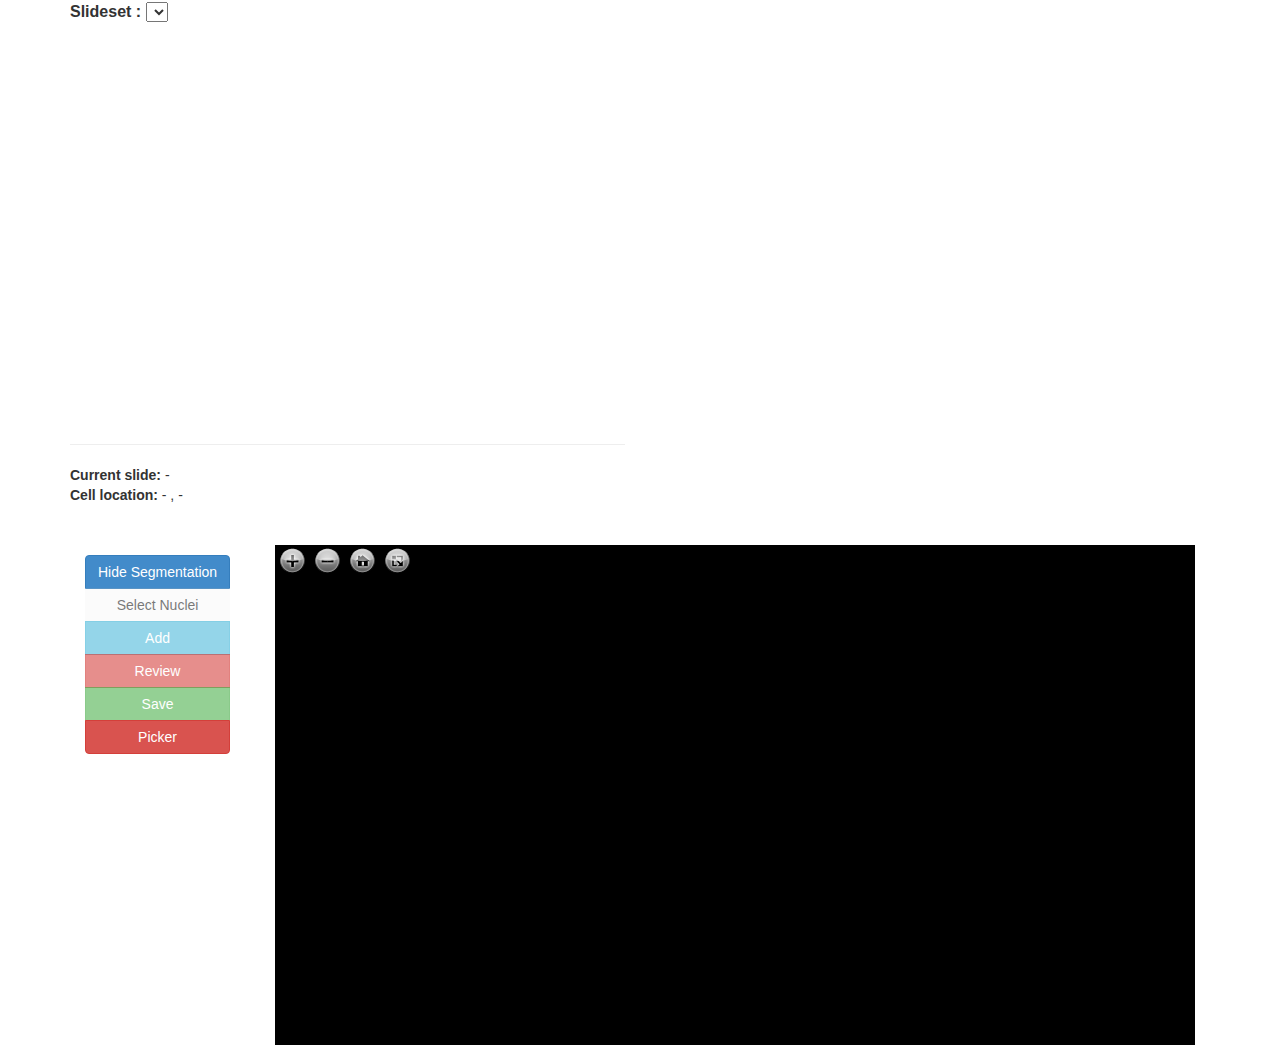
<file: picker_review.html>
<!DOCTYPE html>

<!--
	Copyright (c) 2014-2015, Emory University
	All rights reserved.

	Redistribution and use in source and binary forms, with or without modification, are
	permitted provided that the following conditions are met:

	1. Redistributions of source code must retain the above copyright notice, this list of
	conditions and the following disclaimer.

	2. Redistributions in binary form must reproduce the above copyright notice, this list
 	of conditions and the following disclaimer in the documentation and/or other materials
	provided with the distribution.

	THIS SOFTWARE IS PROVIDED BY THE COPYRIGHT HOLDERS AND CONTRIBUTORS "AS IS" AND ANY
	EXPRESS OR IMPLIED WARRANTIES, INCLUDING, BUT NOT LIMITED TO, THE IMPLIED WARRANTIES
	OF MERCHANTABILITY AND FITNESS FOR A PARTICULAR PURPOSE ARE DISCLAIMED. IN NO EVENT
	SHALL THE COPYRIGHT HOLDER OR CONTRIBUTORS BE LIABLE FOR ANY DIRECT, INDIRECT,
	INCIDENTAL, SPECIAL, EXEMPLARY, OR CONSEQUENTIAL DAMAGES (INCLUDING, BUT NOT LIMITED
	TO, PROCUREMENT OF SUBSTITUTE GOODS OR SERVICES; LOSS OF USE, DATA, OR PROFITS; OR
	BUSINESS INTERRUPTION) HOWEVER CAUSED AND ON ANY THEORY OF LIABILITY, WHETHER IN
	CONTRACT, STRICT LIABILITY, OR TORT (INCLUDING NEGLIGENCE OR OTHERWISE) ARISING IN ANY
	WAY OUT OF THE USE OF THIS SOFTWARE, EVEN IF ADVISED OF THE POSSIBILITY OF SUCH
	DAMAGE.

-->

<html lang="en">
	<head>
		<meta charset="utf-8">

		<title>Review</title>

		<script src="js/jquery-1.9.0.min.js"></script>
		<script src="js/openseadragon.min.js"></script>
		<script src="js/openseadragon-imaginghelper.min.js"></script>
		<script src="js/openseadragon-viewerinputhook.min.js"></script>
		<script src="js/knockout-3.1.0.js"></script>
		<script src="js/bootstrap.min.js"></script>
		<script src="js/Sortable.js"></script>

		<link rel="stylesheet" href="css/style.css"/>
		<link rel="stylesheet" href="css/bootstrap.min.css"/>
	</head>


	<body>

		<div class="container">
			<div class="row">
				<div class="col-sm-6 col-md-6 col-lg-6 header" id="posHeader1">
				</div>
				<div class="col-sm-1 col-md-1 col-lg-1"></div>
				<div class="col-sm-6 col-md-6 col-lg-6 header" id="negHeader1">
					<font size=3> <b>Slideset : </b></font>
					<select id="reviewSel" onchange="doreviewSel()" name="reviewset">
					</select>
				</div>
			</div>

			<div class="row" id="slides" style='overflow:auto; width:1500px;height:400px;'>
			</div>

			<div class="row">
				<div class="col-sm-6 col-md-6 col-lg-6">   <!-- Status -->
					<div id="status" data-bind="with: statusObj">
						<hr>
						<strong>Current slide:</strong>
						<span data-bind="text:haveImage() ? curSlide() : '-'"></span>
						<br/>
						<strong>Cell location:</strong>
						<span data-bind="text:haveImage() ? currentX() : '-'"></span>
						<span>, </span>
						<span data-bind="text:haveImage() ? currentY() : '-'"></span>
					</div>
				</div>
			</div>
			<br/>

			<div class="row top-buffer"></div>

			<div class="row-fluid">
				<div class="col-sm-2 col-md-2 col-lg-2">
					<p></p>
					<div class="btn-group-vertical">
						<input type="button" id="toggleBtn" value="Hide Segmentation" class="btn btn-primary" onClick="toggleSegVisibility()">
						<input type="button" id="selBtn" value="Select Nuclei" class="btn" disabled="disabled" onClick="setSelectMode()">
						<input type="button" id="addBtn" value="Add" class="btn btn-info" disabled="disabled" onClick="addObjects()">
						<input type="button" id="revBtn" value="Review" class="btn btn-danger" disabled="disabled" onClick="window.location='picker_review.html'">
						<input type="button" id="saveBtn" value="Save" class="btn btn-success" disabled="disabled" disabled="disabled" onClick="saveTrainingSet()">
						<input type="button" id="finishBtn" value="Picker" class="btn btn-danger" onClick="window.location='picker.html';">
					</div>
				</div>
				<div class="col-sm-10 col-md-10 col-lg-10">
					<div id="imageViewerContiner" class="relative-fill-container">
						<div id="slideZoom" class="openseadragon-view"></div>
							<svg xmlns="http://www.w3.org/2000/svg" version="1.1" class="overlaySvg" data-bind="with: svgOverlayVM"
								 visibility="hidden" pointer-events="none" zoomAndPan="disable">
								<defs></defs>
								<!-- TODO - Can't get the binding to work with the transform function.
									 Currently applying the transform manually in onImageViewChanged
								-->
								<g id="annoGrp" class="svgAnnoGrp" data-bind="attr: {transform: annoGrpTransformFunc}">
									<g id="anno"></g>
								</g>
							</svg>
					</div>
				</div>
			</div>

			<!-- knockout.js doesn't seem to work if the script isn't loaded last  -->
			<script src="js/picker_review.js"></script>

		</div>

	</body>
</html>
</file>
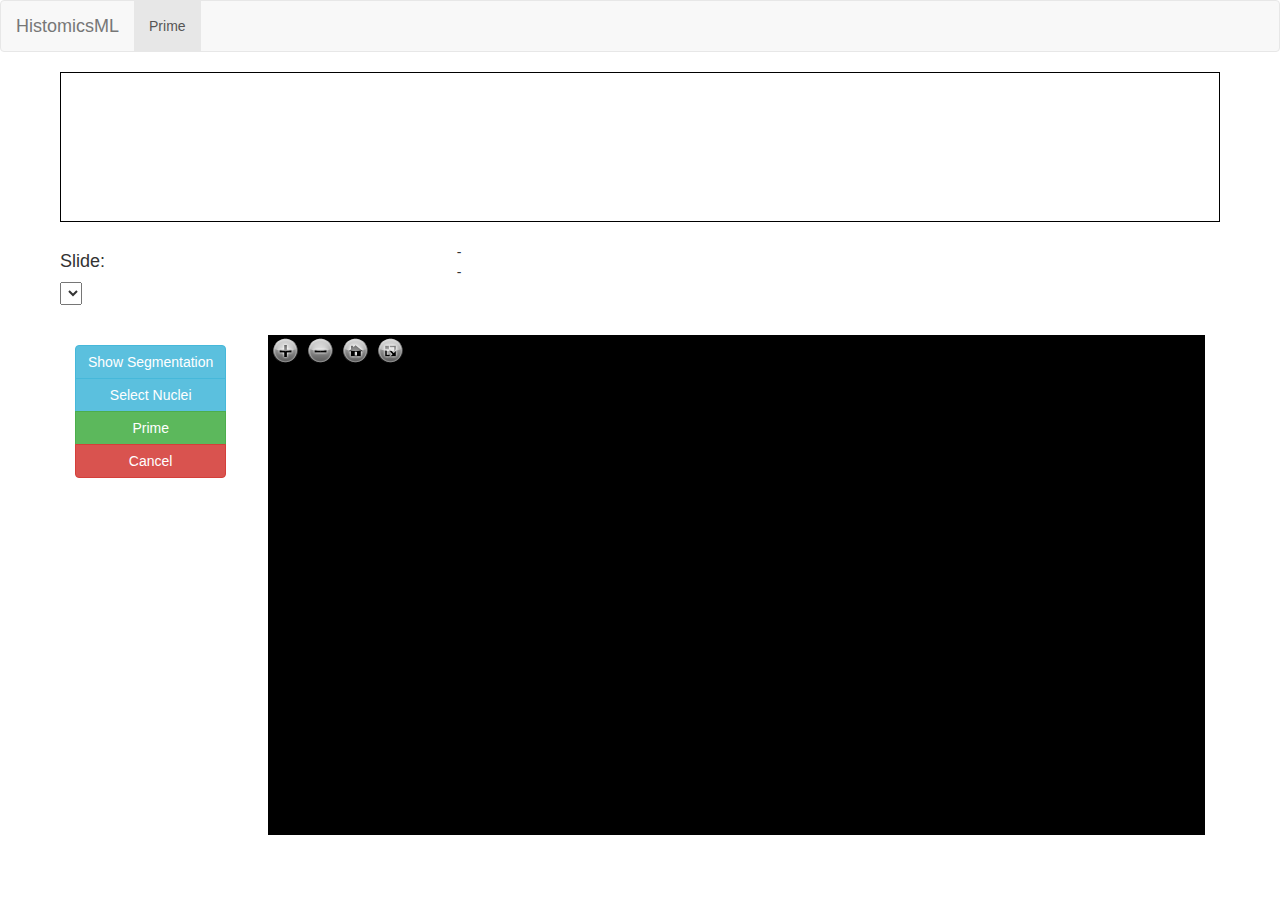
<file: prime.html>
<!DOCTYPE html>

<!--	
	Copyright (c) 2014-2015, Emory University
	All rights reserved.

	Redistribution and use in source and binary forms, with or without modification, are
	permitted provided that the following conditions are met:

	1. Redistributions of source code must retain the above copyright notice, this list of
	conditions and the following disclaimer.

	2. Redistributions in binary form must reproduce the above copyright notice, this list
 	of conditions and the following disclaimer in the documentation and/or other materials
	provided with the distribution.

	THIS SOFTWARE IS PROVIDED BY THE COPYRIGHT HOLDERS AND CONTRIBUTORS "AS IS" AND ANY
	EXPRESS OR IMPLIED WARRANTIES, INCLUDING, BUT NOT LIMITED TO, THE IMPLIED WARRANTIES
	OF MERCHANTABILITY AND FITNESS FOR A PARTICULAR PURPOSE ARE DISCLAIMED. IN NO EVENT
	SHALL THE COPYRIGHT HOLDER OR CONTRIBUTORS BE LIABLE FOR ANY DIRECT, INDIRECT,
	INCIDENTAL, SPECIAL, EXEMPLARY, OR CONSEQUENTIAL DAMAGES (INCLUDING, BUT NOT LIMITED
	TO, PROCUREMENT OF SUBSTITUTE GOODS OR SERVICES; LOSS OF USE, DATA, OR PROFITS; OR
	BUSINESS INTERRUPTION) HOWEVER CAUSED AND ON ANY THEORY OF LIABILITY, WHETHER IN
	CONTRACT, STRICT LIABILITY, OR TORT (INCLUDING NEGLIGENCE OR OTHERWISE) ARISING IN ANY
	WAY OUT OF THE USE OF THIS SOFTWARE, EVEN IF ADVISED OF THE POSSIBILITY OF SUCH
	DAMAGE.

-->


<html> 
	<head>
		<title>HistomicsML - Prime Classifier</title>
		
		<script src="js/jquery-1.9.0.min.js"></script>
	 	<script src="js/openseadragon.min.js"></script>
		<script src="js/openseadragon-imaginghelper.min.js"></script>
		<script src="js/openseadragon-viewerinputhook.min.js"></script>
		<script src="js/knockout-3.1.0.js"></script>
		<script src="js/bootstrap.min.js"></script>
		

		<link rel="stylesheet" media="screen" href="css/bootstrap.min.css"/>
		<link rel="stylesheet" media="screen" href="css/style.css"/>
	</head>


	<body>

		<nav class="navbar navbar-default" role="navigation">
			<div class="navbar-header">
				<!-- Don't use the name as a link -->
				<div class="navbar-brand">HistomicsML</div>
			</div>
			
			<div>
				<ul class="nav navbar-nav">   <!-- Don't allow movement for now -->
		<!--			<li><a href="#">Home</a></li>
					<li><a href="#">Viewer</a></li>    
		-->
					<li  class="active"><a href="#">Prime</a></li>
				</ul>
			</div>
		</nav>
		
		<div class="container">

			<div class="row">	<!-- Grid display of selected nuclei -->
				<div class="col-sm-12 col-md-12 col-lg-12">
					<div id="overflow">
						<div class="slider">
							<div class="slider_div" id="box_1" style="display: none;">
								<div class="classLabel"><strong id="label_1">Class</strong></div>
								<div><img id="thumb_1" height="100" width="100"></div>
							</div>
							<div class="slider_div" id="box_2" style="display: none;">
								<div class="classLabel"><strong id="label_2">Class</strong></div>
								<div><img id="thumb_2" height="100" width="100"></div>
							</div>
							<div class="slider_div" id="box_3" style="display: none;">
								<div class="classLabel"><strong id="label_3">Class</strong></div>
								<div><img id="thumb_3" height="100" width="100"></div>
							</div>
							<div class="slider_div" id="box_4" style="display: none;">
								<div class="classLabel"><strong id="label_4">Class</strong></div>
								<div><img id="thumb_4" height="100" width="100"></div>
							</div>
							<div class="slider_div" id="box_5" style="display: none;">
								<div class="classLabel"><strong id="label_5">Class</strong></div>
								<div><img id="thumb_5" height="100" width="100"></div>
							</div>
							<div class="slider_div" id="box_6" style="display: none;">
								<div class="classLabel"><strong id="label_6">Class</strong></div>
								<div><img id="thumb_6" height="100" width="100"></div>
							</div>
							<div class="slider_div" id="box_7" style="display: none;">
								<div class="classLabel"><strong id="label_7">Class</strong></div>
								<div><img id="thumb_7" height="100" width="100"></div>
							</div>
							<div class="slider_div" id="box_8" style="display: none;">
								<div class="classLabel"><strong id="label_8">Class</strong></div>
								<div><img id="thumb_8" height="100" width="100"></div>
							</div>
						</div>
					</div>			
				</div>
			</div>	<!-- First row (grid display) -->

			<div class="row top-buffer"></div>   <!-- A little space between -->

			<div class="row">	<!-- Slide selection, status  and instructions -->
				<div class="col-sm-4 col-md-4 col-lg-4">
					
					<h4>Slide: </h4>
					<select id="slideSel" style="font-family: monospace; font-size: 12pt"></select>
					<p></p>
				</div>

				<div class="col-sm-4 col-md-4 col-lg-4">   <!-- Status -->
					<div id="status" data-bind="with: statusObj">
						<strong id="posLabel"></strong>
						<span data-bind="text:(haveImage()) ? posSel().toFixed(0) : '-'"></span>
						<br>
						<strong id="negLabel"></strong>
						<span data-bind="text:(haveImage()) ? negSel().toFixed(0) : '-'"></span>
					</div>
				</div>
				
				<div class="col-sm-4 col-md-4 col-lg-4">   <!-- Instructions -->
					<h4 id="instruct"></h4>
				</div>
								
			</div>  <!-- Second row  (slide selection, status & instructions)-->

			<div class="row top-buffer"></div>   <!-- A little space between -->

			<div class="row-fluid">		<!-- Buttons & slide viewer -->
				<div class="col-sm-2 col-md-2 col-lg-2">
					<p></p>
					<div class="btn-group-vertical">
						<input type="button" id="segBtn" value="Show Segmentation" class="btn btn-info" onClick="showSegmentation()">
						<input type="button" id="selBtn" value="Select Nuclei" class="btn btn-info" onClick="setSelectMode()">
						<input type="button" id="primeBtn" value="Prime" class="btn btn-success" onClick="primeSession()">
						<input type="button" id="finishBtn" value="Cancel" class="btn btn-danger" onClick="cancelSession()">
					</div>
				</div>
				
				<div class="col-sm-10 col-md-10 col-lg-10">
					<div id="imageViewerContiner" class="relative-fill-container">
						<div id="slideZoom" class="openseadragon-view"></div>
						<svg xmlns="http://www.w3.org/2000/svg" version="1.1" class="overlaySvg" data-bind="withL svgOverlayVM" 
							 visibility="hidden" pointer-events="none" zoomAndPan="disable">
							<defs></defs>
							<!-- TODO - Can't get the binding to work with the transform function. 
								 Currently applying the transform manually in onImageViewChanged
							-->
							<g id="annoGrp" class="svgAnnoGrp" data-bind="attr: {transform: annoGrpTransformFunc}">
								<g id="anno"></g>
							</g>
						</svg>
					</div>
				</div>
			</div> <!-- Third row (buttons & slide viewer) -->

		</div>	<!-- container -->


		<div class="modal fade" id="progDiag" tabindex="-1" role="dialog"
			aria-labelledby="myModalLabel" aria-hidden="true">
			<div class="modal-dialog">
				<div class="modal-content">
					<div class="modal-header">
						<h4 class="modal-title" id="myModalLabel">
							Selecting Samples
						</h4>
					</div>
					<div class="modal-body">
						Please wait while new samples are selected
					</div>
				</div>
			</div>
		</div>


		
		<script src="js/prime.js"></script>
	</body>
</html>
</file>
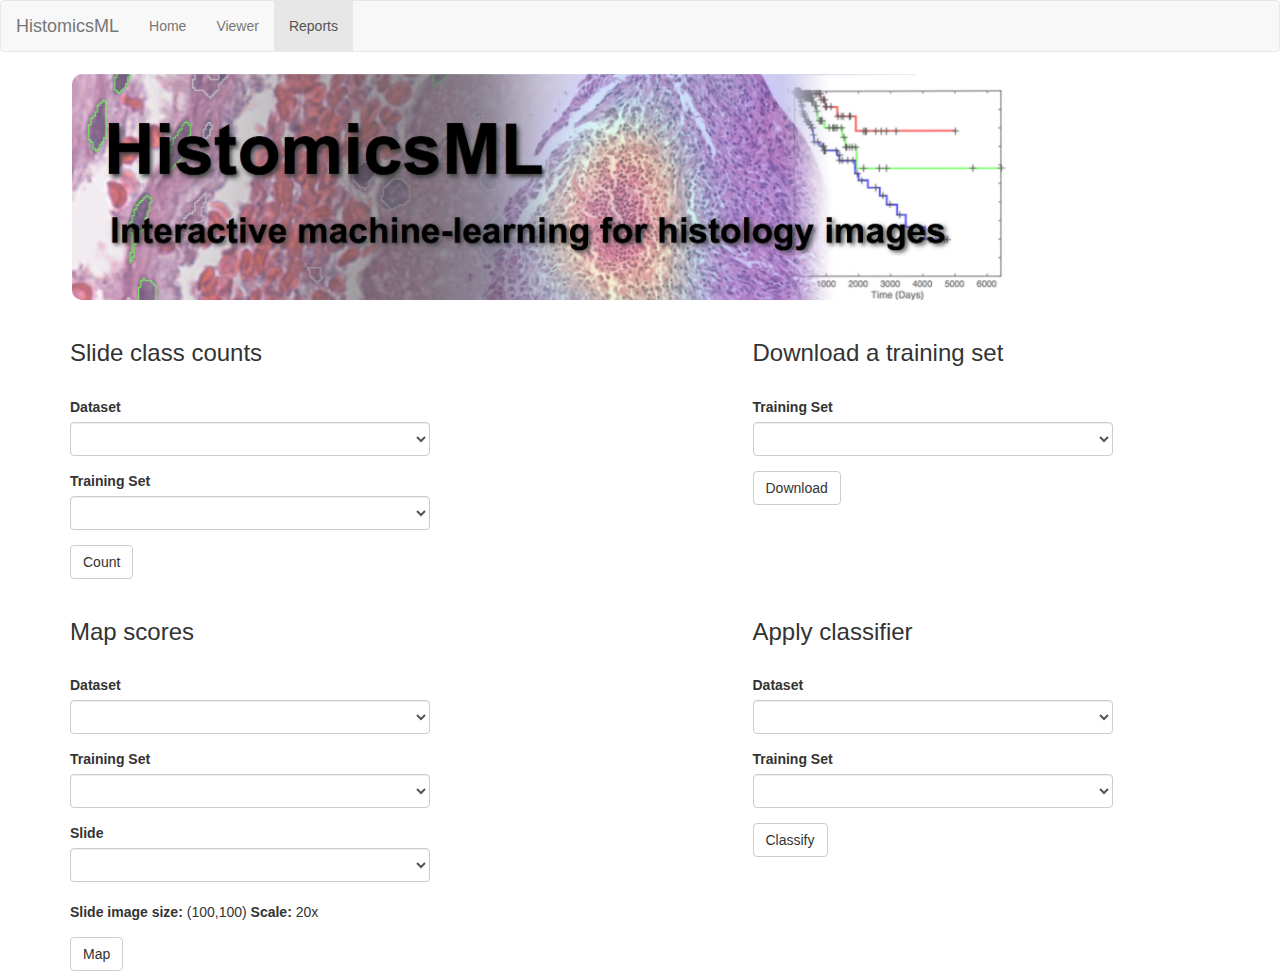
<file: reports.html>
<!DOCTYPE html>

<!--
	Copyright (c) 2014-2015, Emory University
	All rights reserved.

	Redistribution and use in source and binary forms, with or without modification, are
	permitted provided that the following conditions are met:

	1. Redistributions of source code must retain the above copyright notice, this list of
	conditions and the following disclaimer.

	2. Redistributions in binary form must reproduce the above copyright notice, this list
 	of conditions and the following disclaimer in the documentation and/or other materials
	provided with the distribution.

	THIS SOFTWARE IS PROVIDED BY THE COPYRIGHT HOLDERS AND CONTRIBUTORS "AS IS" AND ANY
	EXPRESS OR IMPLIED WARRANTIES, INCLUDING, BUT NOT LIMITED TO, THE IMPLIED WARRANTIES
	OF MERCHANTABILITY AND FITNESS FOR A PARTICULAR PURPOSE ARE DISCLAIMED. IN NO EVENT
	SHALL THE COPYRIGHT HOLDER OR CONTRIBUTORS BE LIABLE FOR ANY DIRECT, INDIRECT,
	INCIDENTAL, SPECIAL, EXEMPLARY, OR CONSEQUENTIAL DAMAGES (INCLUDING, BUT NOT LIMITED
	TO, PROCUREMENT OF SUBSTITUTE GOODS OR SERVICES; LOSS OF USE, DATA, OR PROFITS; OR
	BUSINESS INTERRUPTION) HOWEVER CAUSED AND ON ANY THEORY OF LIABILITY, WHETHER IN
	CONTRACT, STRICT LIABILITY, OR TORT (INCLUDING NEGLIGENCE OR OTHERWISE) ARISING IN ANY
	WAY OUT OF THE USE OF THIS SOFTWARE, EVEN IF ADVISED OF THE POSSIBILITY OF SUCH
	DAMAGE.

-->


<html lang="en">
	<head>
		<meta charset="utf-8">
		<meta name="viewport" content="width=device-width, initial-scale=1.0">

		<title>HistomicsML - Interactive machine-learning for histology images - Reports</title>

		<script src="js/jquery-1.9.0.min.js"></script>
		<script src="js/bootstrap.min.js"></script>

		<link rel="stylesheet" href="css/style.css"/>
		<link rel="stylesheet" href="css/bootstrap.min.css"/>
	</head>


	<body>

		<nav class="navbar navbar-default" role="navigation">
			<div class="navbar-header">
				<a class="navbar-brand" >HistomicsML</a>
			</div>

			<div>
				<ul class="nav navbar-nav">
					<li><a href="index.html">Home</a></li>
					<li><a href="viewer.html?view">Viewer</a></li>
					<li class="active"><a href="#">Reports</a></li>
				</ul>
			</div>
		</nav>

		<div class="container">
		    <div class="row">
		    	<div class="col-xs-10 col-sm-10 col-md-10 col-lg-10">
			<!--    	<img src="images/segmentation.jpg" class="img-responsive">   -->
			    	<center><img src="images/banner.png" class="img-responsive"></center>
 				</div>
<!--
 				<div class="clearfix">
 				<div class="col-xs-9 col-sm-8 col-md-8 col-lg-7">
 					<h2>HistomicsML - Interactive machine-learning for histology images</h2>
				</div>
				</div>
-->
			</div>

			<br />

			<div class="row">
				<div class="col-sm-4 col-md-4 col-lg-4">
					<h3>Slide class counts</h3>
				</div>

				<div class="col-sm-3 col-md-3 col-lg-3">
				</div>

				<div class="col-sm-4 col-md-4 col-lg-4">
					<h3>Download a training set</h3>
				</div>
			</div>

			<br />

			<div class="row">

				<div class="col-sm-4 col-md-4 col-lg-4">
					<form role="form" id="count_form" method="POST" action="php/count.php">
						<div class="form-group">
							<label for="datasetSel">Dataset</label>
							<select class="form-control" id="datasetSel" name="dataset">
							</select>
						</div>

						<div class="form-group">
							<label for="trainsetSel">Training Set</label>
							<select class="form-control" id="trainsetSel" name="trainset">
							</select>
						</div>

						<button id="applyCount" type="submit" name="submit-count" class="btn btn-default" value="count" >Count</button>
					</form>
				</div>

				<div class="col-sm-3 col-md-3 col-lg-3">
				</div>

				<div class="col-sm-4 col-md-4 col-lg-4">
					<form role="form" id="trainingset_form" method="POST" action="php/downloadTrainSet.php">
						<div class="form-group">
							<label for="downloadsetSel">Training Set</label>
							<select class="form-control" id="downloadsetSel" name="downloadset">
							</select>
						</div>

						<button type="submit" name="submit-file" class="btn btn-default" value="submitted">Download</button>
					</form>

				</div>
			</div>

			<br/>


			<div class="row">
				<div class="col-sm-4 col-md-4 col-lg-4">
					<h3>Map scores</h3>
				</div>

				<div class="col-sm-3 col-md-3 col-lg-3">
				</div>

				<div class="col-sm-4 col-md-4 col-lg-4">
					<h3>Apply classifier</h3>
				</div>
			</div>

			<br />

			<div class="row">
				<div class="col-sm-4 col-md-4 col-lg-4">
					<form role="form" id="map_form" method="POST" action="php/map.php">
						<div class="form-group">
							<label for="datasetMapSel">Dataset</label>
							<select class="form-control" id="datasetMapSel" name="dataset">
							</select>
						</div>

						<div class="form-group">
							<label for="trainsetMapSel">Training Set</label>
							<select class="form-control" id="trainsetMapSel" name="trainset">
							</select>
						</div>

						<div class="form-group">

							<label for="slideMapSel">Slide</label>
							<select class="form-control" id="slideMapSel" name="slide">
							</select>
							<br/>
							<div>
								<span><strong>Slide image size:</strong></span>
								<span id="imgSize">(100,100)</span>
								<span><strong>Scale:</strong></span>
								<span id="imgScale">20x</span>
							</div>
						</div>

						<button id="genMap" type="submit" name="submit-genMap" class="btn btn-default" value="classify" >Map</button>
					</form>
				</div>


				<div class="col-sm-3 col-md-3 col-lg-3">
				</div>

				<div class="col-sm-4 col-md-4 col-lg-4">
					<form role="form" id="apply_form" method="POST" action="php/apply.php">
						<div class="form-group">
							<label for="applyDatasetSel">Dataset</label>
							<select class="form-control" id="applyDatasetSel" name="dataset">
							</select>
						</div>

						<div class="form-group">
							<label for="applyTrainsetSel">Training Set</label>
							<select class="form-control" id="applyTrainsetSel" name="trainset">
							</select>
						</div>

						<button id="applyClassifier" type="submit" name="submit-classify" class="btn btn-default" value="classify" >Classify</button>
					</form>
				</div>
			</div>

		</div>

		<script src="js/reports.js"></script>
	</body>
</html>
</file>
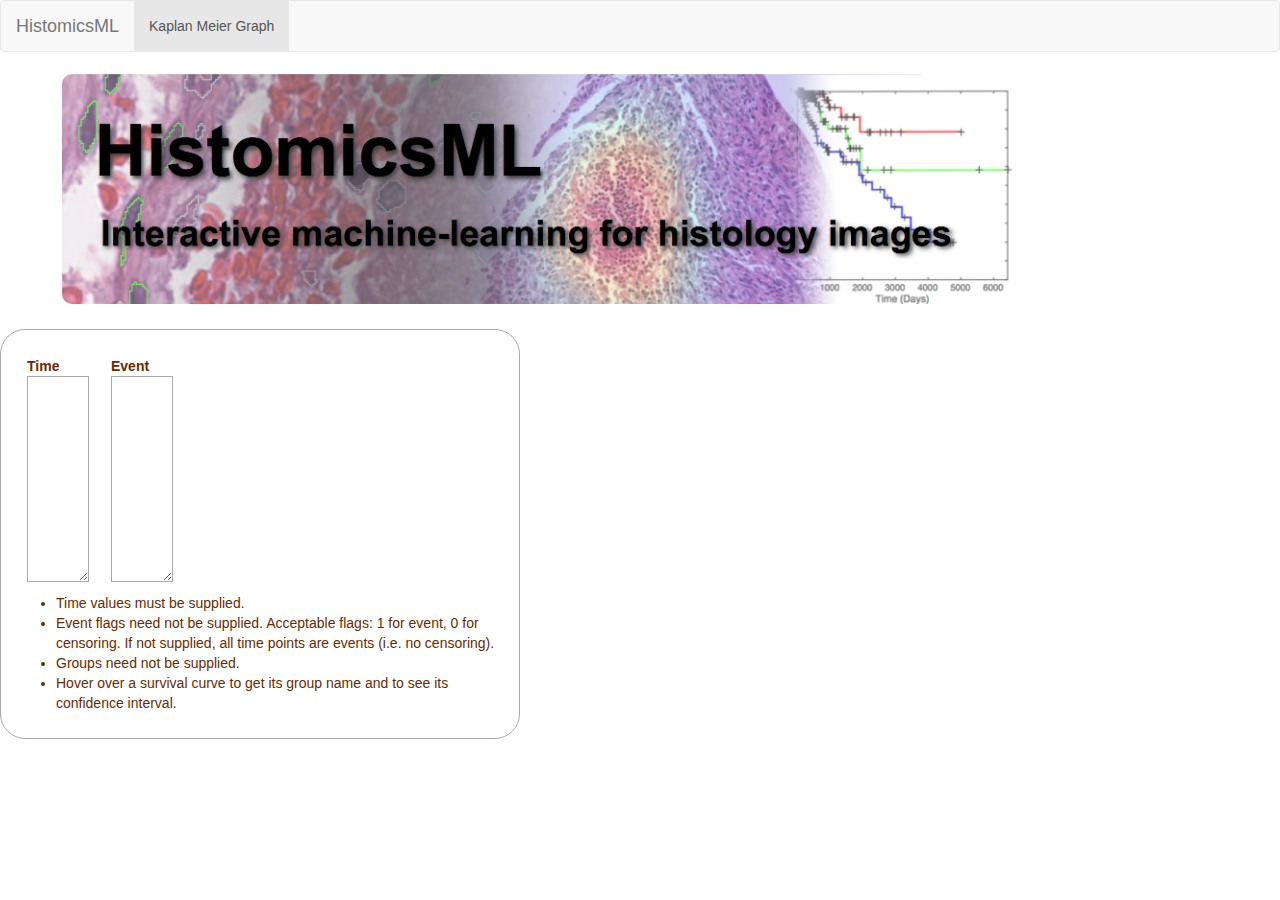
<file: test.html>
<!DOCTYPE html>
<html>
	<head>
		<title>HistomicsML-Kaplan Meier Survival Curve Grapher</title>


		<link rel="stylesheet" media="screen" href="css/bootstrap.min.css"/>
		<link rel="stylesheet" media="screen" href="css/style.css"/>
        <link rel="stylesheet" media="screen" href="css/main.css"/>

        <script src="js/jquery-1.9.0.min.js"></script>
        <script src="js/bootstrap.min.js"></script>
        <script type="text/javascript" src="js/d3.v3.min.js" charset="utf-8"></script>

	</head>
	<body>
		<nav class="navbar navbar-default" role="navigation">
			<div class="navbar-header">
				<!-- Don't use the name as a link -->
				<div class="navbar-brand">HistomicsML</div>
			</div>
			<div>
				<ul class="nav navbar-nav">   <!-- Don't allow movement for now -->
					<li  class="active"><a href="#">Kaplan Meier Graph</a></li>
				</ul>
			</div>
		</nav><!-- navigation bar -->
		<div class="container"><!--centers the content on a fixed width-->
            <div class="row">
		    	<div class="col-xs-10 col-sm-10 col-md-10 col-lg-10">
			    <center><img src="images/banner.png" class="img-responsive"></center>
 				</div>
			</div><!--centers the image-->
            <br />
		</div>	<!-- container -->


		<div id="viz">

		</div>
		<div id="inputs-container-container">
				<!-- <div class="col-sm-4 col-md-4 col-lg-4">
						<label for="eventSel">Event</label>
						<select class="form-control" id="eventSel" name="eventSel">
						</select>
					</div>

				<div class="col-sm-4 col-md-4 col-lg-4">
						<label for="timeSel">Time</label>
						<select class="form-control" id="timeSel" name="timeSel">
						</select>
				</div> -->


				<!-- <div class="input-container">
				<div class="legend">Time</div>
				<textarea rows="10" cols="5" id="timesdata" style="background-color: rgb(255, 255, 255);"> -->
				<div class="input-container">
					<div class="legend">Time</div>
					 <textarea  rows="10" cols="5" id="timeSel" name="timeSel" style="vertical-align:middle"></textarea>
				</div>

				<div class="input-container">
					<div class="legend">Event</div>
					  <textarea rows="10" cols="5" id="eventSel" name="eventSel" style="vertical-align:middle"></textarea>
			  </div>
				<!-- <div class="input-container">
					<div class="legend">Group</div>
					  <textarea rows="10" cols="5" id="eventSel" name="eventSel" style="vertical-align:middle"></textarea>
			  </div> -->
				<div id="instructions">
				    <ul>
				        <li>Time values must be supplied.</li>
				        <li>Event flags need not be supplied. Acceptable flags: 1 for event, 0 for censoring. If not supplied, all time points are events (i.e. no censoring).</li>
				        <li>Groups need not be supplied.</li>
				        <li>Hover over a survival curve to get its group name and to see its confidence interval.</li>
				    </ul>
				</div>

		 </div>





      <script type="text/javascript" src="js/array-utils.js" charset="utf-8"></script>
      <script type="text/javascript" src="js/kaplan-meier.js" charset="utf-8"></script>
      <script type="text/javascript" src="js/test.js"></script>
			<script type="text/javascript">
			// Functions to highlight or dehighlight textareas.
			function highlightTimesData(){$("#timeSel"    ).css({'background-color' : 'rgba(255, 0, 0, 0.4)'});}
			function highlightEventData(){$("#eventSel").css({'background-color' : 'rgba(255, 0, 0, 0.4)'});}
			function dehighlight(){
			    $("#timeSel"    ).css({'background-color' : 'rgba(255, 255, 255, 1)'});
			    $("#eventSel").css({'background-color' : 'rgba(255, 255, 255, 1)'});
			    // $("#groupdata"    ).css({'background-color' : 'rgba(255, 255, 255, 1)'});
			}
			d3.selection.prototype.moveToFront = function(){
			    return this.each(function(){
			        this.parentNode.appendChild(this);
			    });
			};




			</script>









	</body>
</html>
</file>
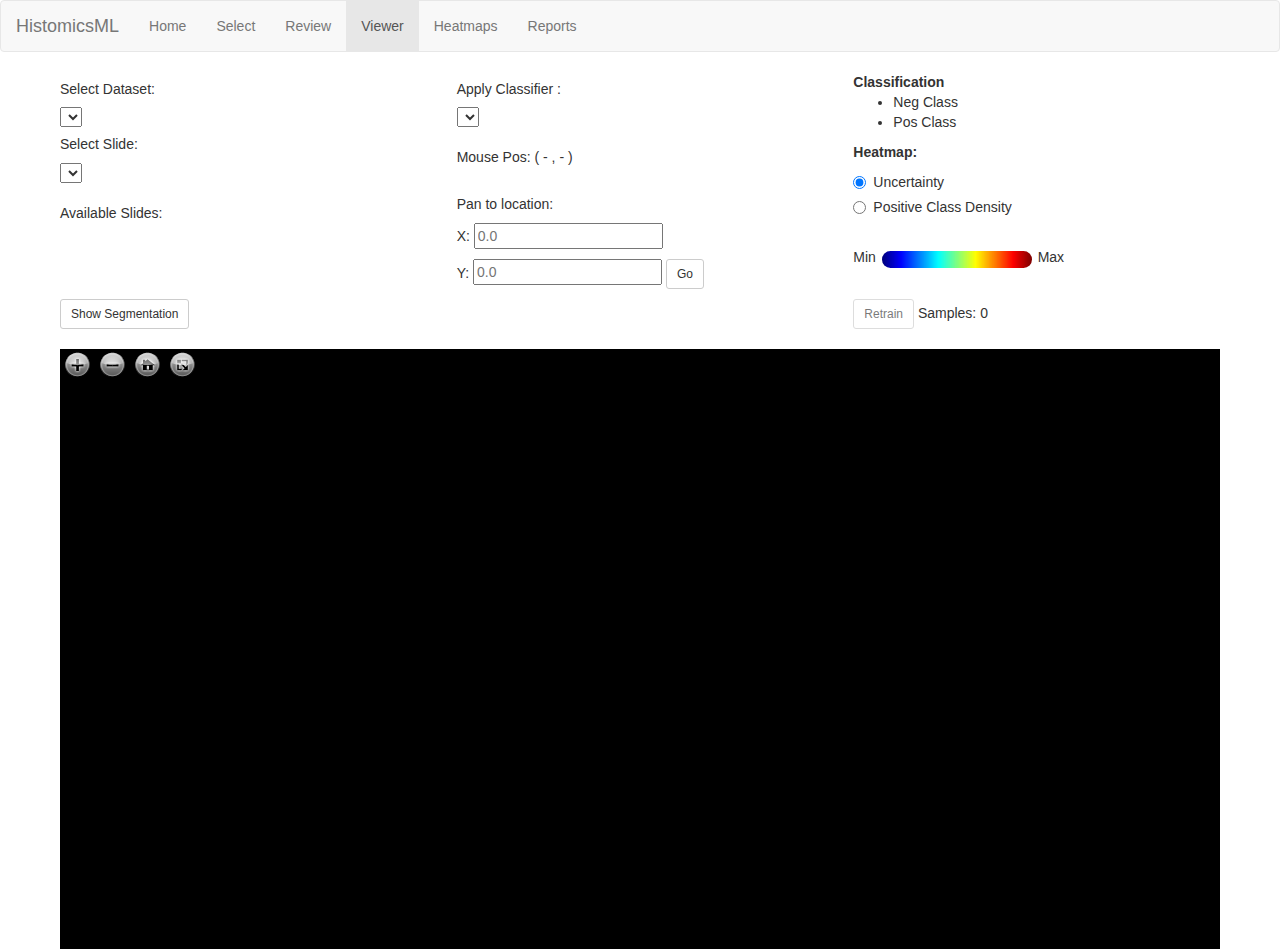
<file: viewer.html>
<!DOCTYPE html>

<!--
	Copyright (c) 2014-2015, Emory University
	All rights reserved.

	Redistribution and use in source and binary forms, with or without modification, are
	permitted provided that the following conditions are met:

	1. Redistributions of source code must retain the above copyright notice, this list of
	conditions and the following disclaimer.

	2. Redistributions in binary form must reproduce the above copyright notice, this list
 	of conditions and the following disclaimer in the documentation and/or other materials
	provided with the distribution.

	THIS SOFTWARE IS PROVIDED BY THE COPYRIGHT HOLDERS AND CONTRIBUTORS "AS IS" AND ANY
	EXPRESS OR IMPLIED WARRANTIES, INCLUDING, BUT NOT LIMITED TO, THE IMPLIED WARRANTIES
	OF MERCHANTABILITY AND FITNESS FOR A PARTICULAR PURPOSE ARE DISCLAIMED. IN NO EVENT
	SHALL THE COPYRIGHT HOLDER OR CONTRIBUTORS BE LIABLE FOR ANY DIRECT, INDIRECT,
	INCIDENTAL, SPECIAL, EXEMPLARY, OR CONSEQUENTIAL DAMAGES (INCLUDING, BUT NOT LIMITED
	TO, PROCUREMENT OF SUBSTITUTE GOODS OR SERVICES; LOSS OF USE, DATA, OR PROFITS; OR
	BUSINESS INTERRUPTION) HOWEVER CAUSED AND ON ANY THEORY OF LIABILITY, WHETHER IN
	CONTRACT, STRICT LIABILITY, OR TORT (INCLUDING NEGLIGENCE OR OTHERWISE) ARISING IN ANY
	WAY OUT OF THE USE OF THIS SOFTWARE, EVEN IF ADVISED OF THE POSSIBILITY OF SUCH
	DAMAGE.

-->


<html>
	<head>
		<title>Slide viewer</title>

		<script src="js/jquery-1.9.0.min.js"></script>
	 	<script src="js/openseadragon.min.js"></script>
		<script src="js/openseadragon-imaginghelper.min.js"></script>
		<script src="js/openseadragon-viewerinputhook.min.js"></script>
		<script src="js/knockout-3.1.0.js"></script>
		<script src="js/bootstrap.min.js"></script>


		<link rel="stylesheet" media="screen" href="css/bootstrap.min.css"/>
		<link rel="stylesheet" media="screen" href="css/style.css"/>
	</head>


	<body>

		<nav class="navbar navbar-default" role="navigation">
			<div class="navbar-header">
				<div class="navbar-brand">HistomicsML</div>
			</div>

			<div>
				<ul class="nav navbar-nav">
					<li><a href="index.html">Home</a></li>
					<li><a href="grid.html" id="nav_select">Select</a></li>
					<li><a href="review.html" id="nav_review">Review</a></li>
					<li class="active"><a href="viewer.html">Viewer</a></li>
					<li><a href="heatmaps.html" id="nav_heatmaps">Heatmaps</a></li>
					<li><a href="reports.html" id="nav_reports">Reports</a></li>
				</ul>
			</div>
		</nav>

		<!-- First row: Dataset & slide selection, classifier selection and info -->
		<div class="container">

			<div class="row">
				<div id="SelPatient" class="col-sm-4 col-md-4 col-lg-4">
					<div id="SelDataset">
						<h5>Select Dataset: </h5>
						<select id="dataset_sel"></select>
					</div>

					<h5>Select Slide: </h5>
					<select id="slide_sel"></select>

					<p>
						<br/>
						Available Slides: <span id="count_patient"></span>
					</p>
				</div>


				<div class="col-sm-4 col-md-4 col-lg-4"  >
					<div id="SelClassifier">
						<h5>Apply Classifier : </h5>
						<select id="classifier_sel"></select>
					</div>
					<br/>
					<div data-bind="with: statusObj">
						<span>Mouse Pos: </span>
						<span>(</span>
						<span data-bind="text:(haveImage() &&  haveMouse()) ? mouseImgX().toFixed(0) : '-'"></span>
						<span>, </span>
						<span data-bind="text:(haveImage() &&  haveMouse()) ? mouseImgY().toFixed(0) : '-'"></span>
						<span>)</span>
					</div>
					<br/>
					<div>
						<h5>Pan to location: </h5>
						<p>X:
						<span><input type="text" id="x_pos"
							name="x_position" placeholder="0.0">
						</p>

						<p>Y:
						<input type="text" id="y_pos"
							name="y_position" placeholder="0.0">
						<input type="button" id="btn_Go" value="Go" class="btn btn-default btn-sm" onClick="go()">
						</p>
					</div>
				</div>


				<div class="col-sm-4 col-md-4 col-lg-4" id="legend">
					<strong>Classification</strong>
					<br/>
					<ul>
						<li id="negLegend">Neg Class
						<li id="posLegend">Pos Class
					</ul>

					<div  id="heatmap">
						<strong>Heatmap:</strong>
						<br/>
						<div class="radio">
							<label>
								<input type="radio" name="heatmapOption" id="heatmapUncertain" value="uncertain" checked>
								Uncertainty
							</label>
						</div>
						<div class="radio">
							<label>
								<input type="radio" name="heatmapOption" id="heatmapPosClass" value="posClass">
								Positive Class Density
							</label>
						</div>

						<br/>
						<div>
							<span id="heatMin">Min</span>
							<img src="images/jetColormap.jpg" width="150" class="img-valign" style="vertical-align: middle">
							<span id="heatMax">Max</span>
						</div>
					</div>
				</div>

			</div>  <!-- First row -->



<!--			<div class="row top-buffer"></div>   <!-- A little space between -->


			<div class="row">	<!-- Buttons -->
				<div class="col-sm-8 col-md-8 col-lg-8">
					<!-- Buttons along top of zoomer -->
					<input type="button" id="btn_1" value="Show Segmentation" class="btn btn-default btn-sm" onClick="viewSegmentation()">
				</div>
				<div class="col-sm-4 col-md-4 col-lg-4" id="retrainInfo" data-bind="with: statusObj">
					<!-- Buttons along top of zoomer -->
					<input type="button" id="retrainBtn" value="Retrain" class="btn btn-default btn-sm" onClick="retrain()" disabled>
					Samples:
					<span data-bind="text:samplesToFix()"></span>
				</div>

			</div>	<!-- Second row (buttons) -->

			<div class="row top-buffer"></div>   <!-- A little space between -->

			<div class="row-fluid"> <!-- Slide viewer -->
				<div id="imageViewerContainer" class="relative-fill-container">
					<div id="image_zoomer" class="openseadragon-view"></div>
					<svg xmlns="http://www.w3.org/2000/svg" version="1.1" class="overlaySvg" data-bind="withL svgOverlayVM"
						 visibility="hidden" pointer-events="none" zoomAndPan="disable">
						<defs></defs>
						<!-- TODO - Can't get the binding to work with the transform function.
							 Currently applying the transform manually in onImageViewChanged
						-->
						<g id="annoGrp" class="svgAnnoGrp" data-bind="attr: {transform: annoGrpTransformFunc}">
							<g id="anno"></g>
						</g>
					</svg>
				</div>
			</div>		<!-- Third row (Slide viewer) -->

		</div>	<!-- Container -->

		<div class="modal fade" id="progDiag" tabindex="-1" role="dialog"
			aria-labelledby="myModalLabel" aria-hidden="true">
			<div class="modal-dialog">
				<div class="modal-content">
					<div class="modal-header">
						<h4 class="modal-title" id="myModalLabel">
							Updating samples
						</h4>
					</div>
					<div class="modal-body">
						Please wait while new samples are selected
					</div>
				</div>
			</div>
		</div>

		<script src="js/viewer.js"></script>
	</body>
</html>
</file>
<file: css/style.css>
div#sel_patient{height:130px;}
div#sel_image_frame{height:1000px;position:absolute;top:250px;left:21px;z-index: 100}
div#sel_image{width:324px;height:1000px;float:left;}
div#sel_image_arrow{width:15px;height:1000px;float:left;background-color: grey}
div#status_bar{width:100%;height:30px;background-color: grey}
div#image_zoomer{height: 600px}
div#slideZoom{height: 500px}

* {
	font-family: verdana, arial, sans-serif;
}

.container {
	padding-right:	5px;
	padding-left:	5px;
	margin-right:	auto;
	margin-left:	auto;
}


#overflow{
	border:	1px solid #000000;
	height: 150px;
	width:	100%;
	overflow-x:	scroll;
	overflow-y: hidden;
}


.slider_div{
	border:	1px solid #BBB;
	float:	left;
	width:	130px;
	height:	130px;
	float:	left;
	text-align: center;
}


.posLabel {
	border-radius: 10px;
	background: linear-gradient(green, white);
}


.negLabel {
	border-radius: 10px;
	background: linear-gradient(red, white);
}



.ignoreLabel {
	border-radius: 10px;
	background: linear-gradient(grey, white);
}


.top-buffer {
	margin-top:	20px;
}


.openseadragon-view {
	color:	#cccccc;
	background-color: black;
	cursor: crosshair;
}


.absolute-fill-container
{
    position: absolute;
    top: 0;
    bottom: 0;
    left: 0;
    right: 0;
    margin: 0;
    padding: 0;
}



.viewer-container
{
    margin-top: 4px;
    padding: 0;
}


.relative-fill-container
{
    position: relative;
    top: 0;
    left: 0;
    width: 100%;
    height: 100%;
    margin: 0;
    padding: 0;
}


.overlaySvg
{
    position: absolute;
    top: 0;
    bottom: 0;
    width: 100%;
    height: 100%;
    margin: 0;
    padding: 0;
    overflow: hidden;
    clip: auto;
}


.svgAnnoGrp {

}

.img-valign {
	vertical-align: middle;
}


@media (min-width: 1500px) {
	.container {
		width:	1470px !important;
	}
}

.sortable-ghost {
	opacity: .2;
}

img {
	border-radius: 10px;
	vertical-align: left;
	margin-top: 2px;
	margin-left: 2px;
	margin-right: 2px;
}

/*
img.no-border {
	visibility: hidden;
}
*/

.tile {
	width: 33%;
	min-width: 245px;
	padding: 10px 30px;
	text-align: left;
	margin-top: 10px;
	margin-left: 2px;
	margin-right: 2px;
	background-color: #fff;
	display: inline-block;
	vertical-align: top;
}

.tile_name {
	cursor: move;
	padding-bottom: 10px;
	border-bottom: 1px solid #E4E4E4;
}

.tile_list {
	margin-top: 10px;
}
	.tile_list:last-child {
		margin-right: 0;
		min-height: 50px;
	}

	.tile_list img {
		cursor: move;
		margin: 2px;
	}
</file>
<file: css/main.css>
body{
	font-family: "Helvetica Neue", Helvetica, Arial, sans-serif;
	color: #662b01;
	font-size: 14px;
}

/* Graph Stuff */

.axis path, .axis line{
	stroke: black;
	fill: none;
	shape-rendering: crispEdges;
}

.axis text{
	font-family: sans-serif;
	font-size: 14px;
}

.survline{
	fill: none;
	stroke-width: 2;
	stroke: rgba(0, 0, 255, 1);
	shape-rendering: crispEdges;
}
.survline.active{
	stroke: rgba(255, 0, 0, 1);
	z-index: 100;
}

.survarea{
	stroke-width: 0;
	fill: rgba(0, 0, 255, 0.2);
}
.survarea.active{
	fill: rgba(255, 0, 0, 0.4);
}

.survcircle{
	fill: rgba(0, 0, 255, 1);
	stroke: rgba(0, 0, 255, 1);
}
.survcircle.active{
	fill: rgba(255, 0, 0, 1);
	stroke: rgba(255, 0, 0, 1);
}

/* UI Stuff */

#message-holder{
	height: 30px;
}
#message{
	width: 540px;
	padding: 5px;
	font-weight: bold;
}
#message.active{
	border: 1px solid rgba(255, 0, 0, 1);
	border-radius: 5px;
	background-color: rgba(255, 0, 0, 0.4);
}
.legend{
	font-weight: bold;
}
#inputs-container-container{
	float: left;
	width: 520px;
	border: 1px solid #A9A9A9;
	border-radius: 25px;
	padding: 15px;
	margin-top: 5px;
}
.input-container{
	float: left;
	margin: 11px;
	text-align: left;
}
textarea{
	resize: auto;
	border: 1px solid #A9A9A9;
}
#timesdata, #groupdata, #censoringdata{
	background-color: #FFF;

}
#eventSel, #timeSel {

}
#instructions{
	float: left;
	width: 500px;
}
button{
	cursor: pointer;
	cursor: hand;
}
</file>
